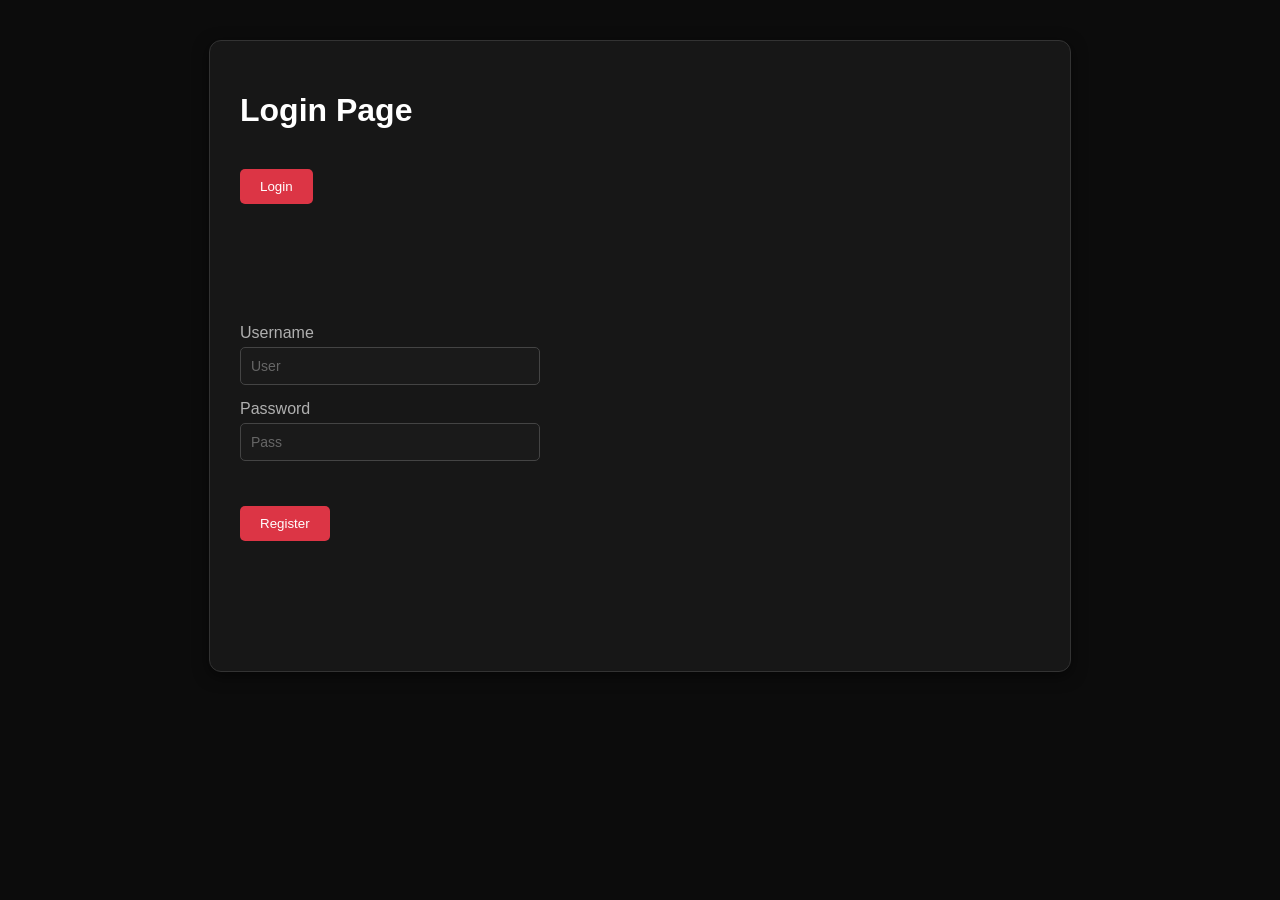
<file: src/main/webapp/index.html>
<head>
    <title>Login Page</title>
    <meta charset="UTF-8">
    <style>
        body {
            font-family: Arial, sans-serif;
            margin: 40px;
            background: #0c0c0c;
            color: #e0e0e0;
        }
        .container {
            max-width: 800px;
            margin: 0 auto;
            background: rgba(25, 25, 25, 0.95);
            backdrop-filter: blur(10px);
            padding: 30px;
            border-radius: 12px;
            box-shadow: 0 4px 15px rgba(0,0,0,0.5);
            border: 1px solid #333;
        }
        .btn {
            background: #dc3545;
            color: white;
            padding: 10px 20px;
            text-decoration: none;
            border-radius: 5px;
            display: inline-block;
            margin: 10px 0;
            margin-bottom: 100px;
            border: none;
            cursor: pointer;
            transition: background-color 0.2s;
        }
        .btn:hover {
            background: #c82332;
        }
        .register-input {
            margin: 20px 0;
        }
        .register-input label {
            display: block;
            margin-bottom: 5px;
            color: #b0b0b0;
            font-weight: 500;
        }
        .register-input input {
            width: 100%;
            max-width: 300px;
            padding: 10px;
            margin-bottom: 15px;
            background: #1a1a1a;
            border: 1px solid #444;
            border-radius: 5px;
            color: #e0e0e0;
            font-size: 14px;
        }
        .register-input input:focus {
            outline: none;
            border-color: #dc3545;
            box-shadow: 0 0 0 2px rgba(220, 53, 69, 0.2);
        }
        .register-input input::placeholder {
            color: #666;
        }
        .session-info {
            background: #1a2a3a;
            padding: 15px;
            border-radius: 5px;
            margin: 20px 0;
            color: #a0c8e0;
        }
        .status {
            padding: 8px 16px;
            border-radius: 6px;
            font-weight: 600;
            margin-bottom: 15px;
            display: inline-block;
        }
        .status.success {
            background: #1e3a28;
            color: #4ade80;
            border: 1px solid #2d4a38;
        }
        .status.error {
            background: #3a1e1e;
            color: #f87171;
            border: 1px solid #4a2d2d;
        }
        h1 {
            color: #ffffff;
            margin-bottom: 30px;
        }
    </style>
    <script src="api.js"></script>
    <script>
        let api = new APIClient();
        // Предотвращаем кэширование страницы
        window.onpageshow = function(event) {
            if (event.persisted) {
                window.location.reload();
            }
        };

        function showStatus(message, type) {
            // Удаляем существующие статусы
            let existingStatus = document.querySelector('.status-notification');
            if (existingStatus) {
                existingStatus.remove();
            }

            let status = document.createElement('div');
            status.className = `status ${type} status-notification`;
            status.textContent = message;
            status.style.position = 'fixed';
            status.style.top = '20px';
            status.style.right = '20px';
            status.style.zIndex = '1001';
            status.style.padding = '15px 20px';
            status.style.borderRadius = '6px';
            status.style.boxShadow = '0 4px 12px rgba(0,0,0,0.3)';
            status.style.maxWidth = '400px';
            status.style.wordWrap = 'break-word';

            document.body.appendChild(status);

            setTimeout(() => {
                if (status.parentNode) {
                    status.remove();
                }
            }, 5000);
        }

        // Принудительный logout
        function forceLogout() {
            // Очищаем все хранилища
            localStorage.clear();
            sessionStorage.clear();

            // Делаем запрос для сброса аутентификации
            fetch('/force-new-auth', {
                method: 'GET',
                headers: {
                    'Authorization': 'Basic ' + btoa('logout:logout')
                },
                credentials: 'include'
            }).then(() => {
                // Перезагружаем с принудительной аутентификацией
                window.location.href = '/login?date=' + Date.now();
            });
        }

        async function tryRegister() {
            try {
                await api.register(document.getElementById('NameInput').value, document.getElementById('PassInput').value);
                showStatus('Регистрация успешна!', 'success');
            } catch (error) {
                showStatus('Ошибка регистрации: ' + error.message, 'error');
            }
        }
    </script>
</head>
<body>
<div class="container">
    <h1>Login Page</h1>

    <button onclick="forceLogout()" class="btn">Login</button>

    <div class="register-input">
        <label for="NameInput">Username</label>
        <input type="text" id="NameInput" placeholder="User">
        <label for="PassInput">Password</label>
        <input type="text" id="PassInput" placeholder="Pass">
    </div>
    <button onclick="tryRegister()" class="btn">Register</button>
</div>
</body>
</file>
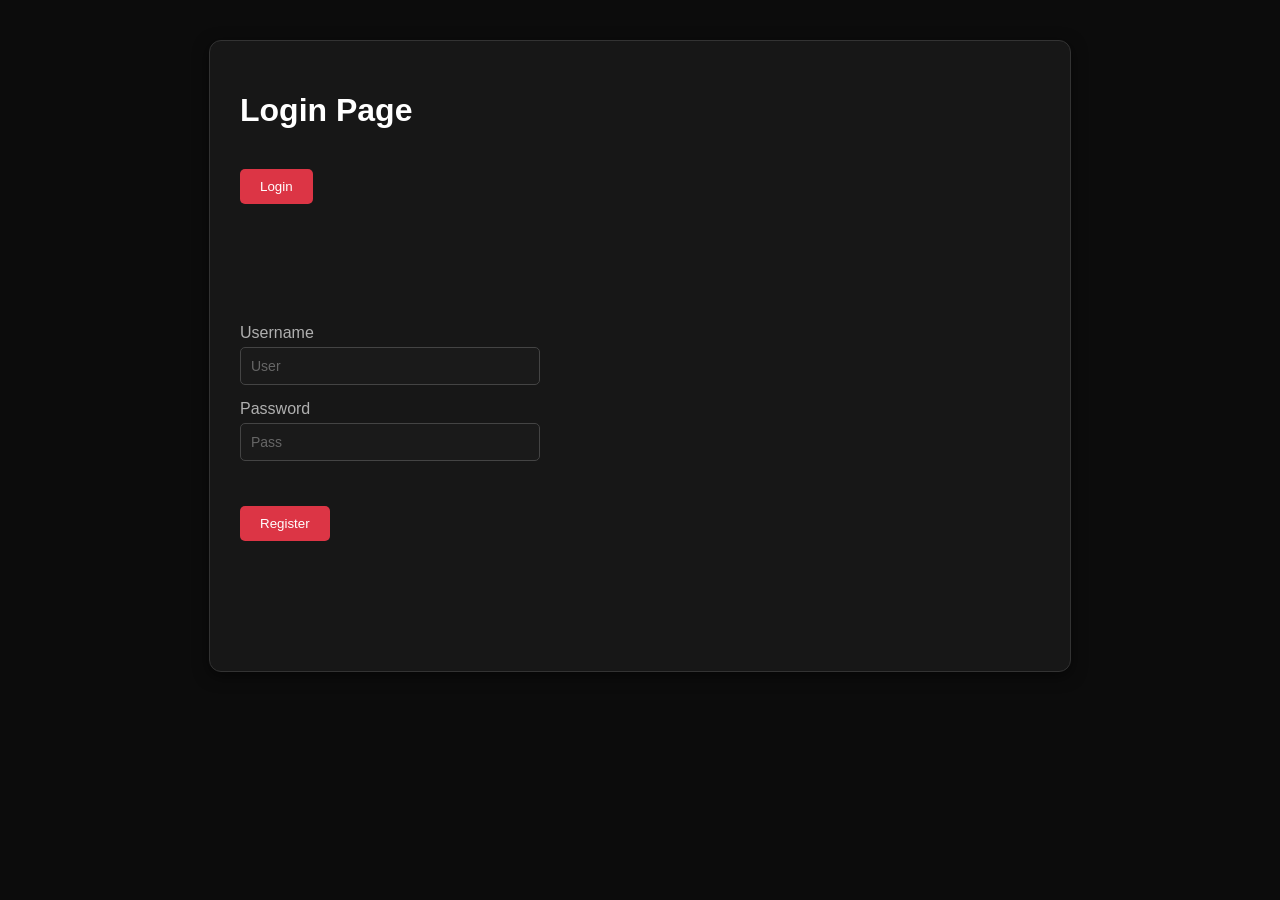
<file: src/main/resources/static/index.html>
<head>
    <title>Login Page</title>
    <meta charset="UTF-8">
    <style>
        body {
            font-family: Arial, sans-serif;
            margin: 40px;
            background: #0c0c0c;
            color: #e0e0e0;
        }
        .container {
            max-width: 800px;
            margin: 0 auto;
            background: rgba(25, 25, 25, 0.95);
            backdrop-filter: blur(10px);
            padding: 30px;
            border-radius: 12px;
            box-shadow: 0 4px 15px rgba(0,0,0,0.5);
            border: 1px solid #333;
        }
        .btn {
            background: #dc3545;
            color: white;
            padding: 10px 20px;
            text-decoration: none;
            border-radius: 5px;
            display: inline-block;
            margin: 10px 0;
            margin-bottom: 100px;
            border: none;
            cursor: pointer;
            transition: background-color 0.2s;
        }
        .btn:hover {
            background: #c82332;
        }
        .register-input {
            margin: 20px 0;
        }
        .register-input label {
            display: block;
            margin-bottom: 5px;
            color: #b0b0b0;
            font-weight: 500;
        }
        .register-input input {
            width: 100%;
            max-width: 300px;
            padding: 10px;
            margin-bottom: 15px;
            background: #1a1a1a;
            border: 1px solid #444;
            border-radius: 5px;
            color: #e0e0e0;
            font-size: 14px;
        }
        .register-input input:focus {
            outline: none;
            border-color: #dc3545;
            box-shadow: 0 0 0 2px rgba(220, 53, 69, 0.2);
        }
        .register-input input::placeholder {
            color: #666;
        }
        .session-info {
            background: #1a2a3a;
            padding: 15px;
            border-radius: 5px;
            margin: 20px 0;
            color: #a0c8e0;
        }
        .status {
            padding: 8px 16px;
            border-radius: 6px;
            font-weight: 600;
            margin-bottom: 15px;
            display: inline-block;
        }
        .status.success {
            background: #1e3a28;
            color: #4ade80;
            border: 1px solid #2d4a38;
        }
        .status.error {
            background: #3a1e1e;
            color: #f87171;
            border: 1px solid #4a2d2d;
        }
        h1 {
            color: #ffffff;
            margin-bottom: 30px;
        }
    </style>
    <script src="api.js"></script>
    <script>
        let api = new APIClient();
        // Предотвращаем кэширование страницы
        window.onpageshow = function(event) {
            if (event.persisted) {
                window.location.reload();
            }
        };

        function showStatus(message, type) {
            // Удаляем существующие статусы
            let existingStatus = document.querySelector('.status-notification');
            if (existingStatus) {
                existingStatus.remove();
            }

            let status = document.createElement('div');
            status.className = `status ${type} status-notification`;
            status.textContent = message;
            status.style.position = 'fixed';
            status.style.top = '20px';
            status.style.right = '20px';
            status.style.zIndex = '1001';
            status.style.padding = '15px 20px';
            status.style.borderRadius = '6px';
            status.style.boxShadow = '0 4px 12px rgba(0,0,0,0.3)';
            status.style.maxWidth = '400px';
            status.style.wordWrap = 'break-word';

            document.body.appendChild(status);

            setTimeout(() => {
                if (status.parentNode) {
                    status.remove();
                }
            }, 5000);
        }

        // Принудительный logout
        function forceLogout() {
            // Очищаем все хранилища
            localStorage.clear();
            sessionStorage.clear();

            // Делаем запрос для сброса аутентификации
            fetch('/force-new-auth', {
                method: 'GET',
                headers: {
                    'Authorization': 'Basic ' + btoa('logout:logout')
                },
                credentials: 'include'
            }).then(() => {
                // Перезагружаем с принудительной аутентификацией
                window.location.href = '/login?date=' + Date.now();
            });
        }

        async function tryRegister() {
            try {
                await api.register(document.getElementById('NameInput').value, document.getElementById('PassInput').value);
                showStatus('Регистрация успешна!', 'success');
            } catch (error) {
                showStatus('Ошибка регистрации: ' + error.message, 'error');
            }
        }
    </script>
</head>
<body>
<div class="container">
    <h1>Login Page</h1>

    <button onclick="forceLogout()" class="btn">Login</button>

    <div class="register-input">
        <label for="NameInput">Username</label>
        <input type="text" id="NameInput" placeholder="User">
        <label for="PassInput">Password</label>
        <input type="text" id="PassInput" placeholder="Pass">
    </div>
    <button onclick="tryRegister()" class="btn">Register</button>
</div>
</body>
</file>
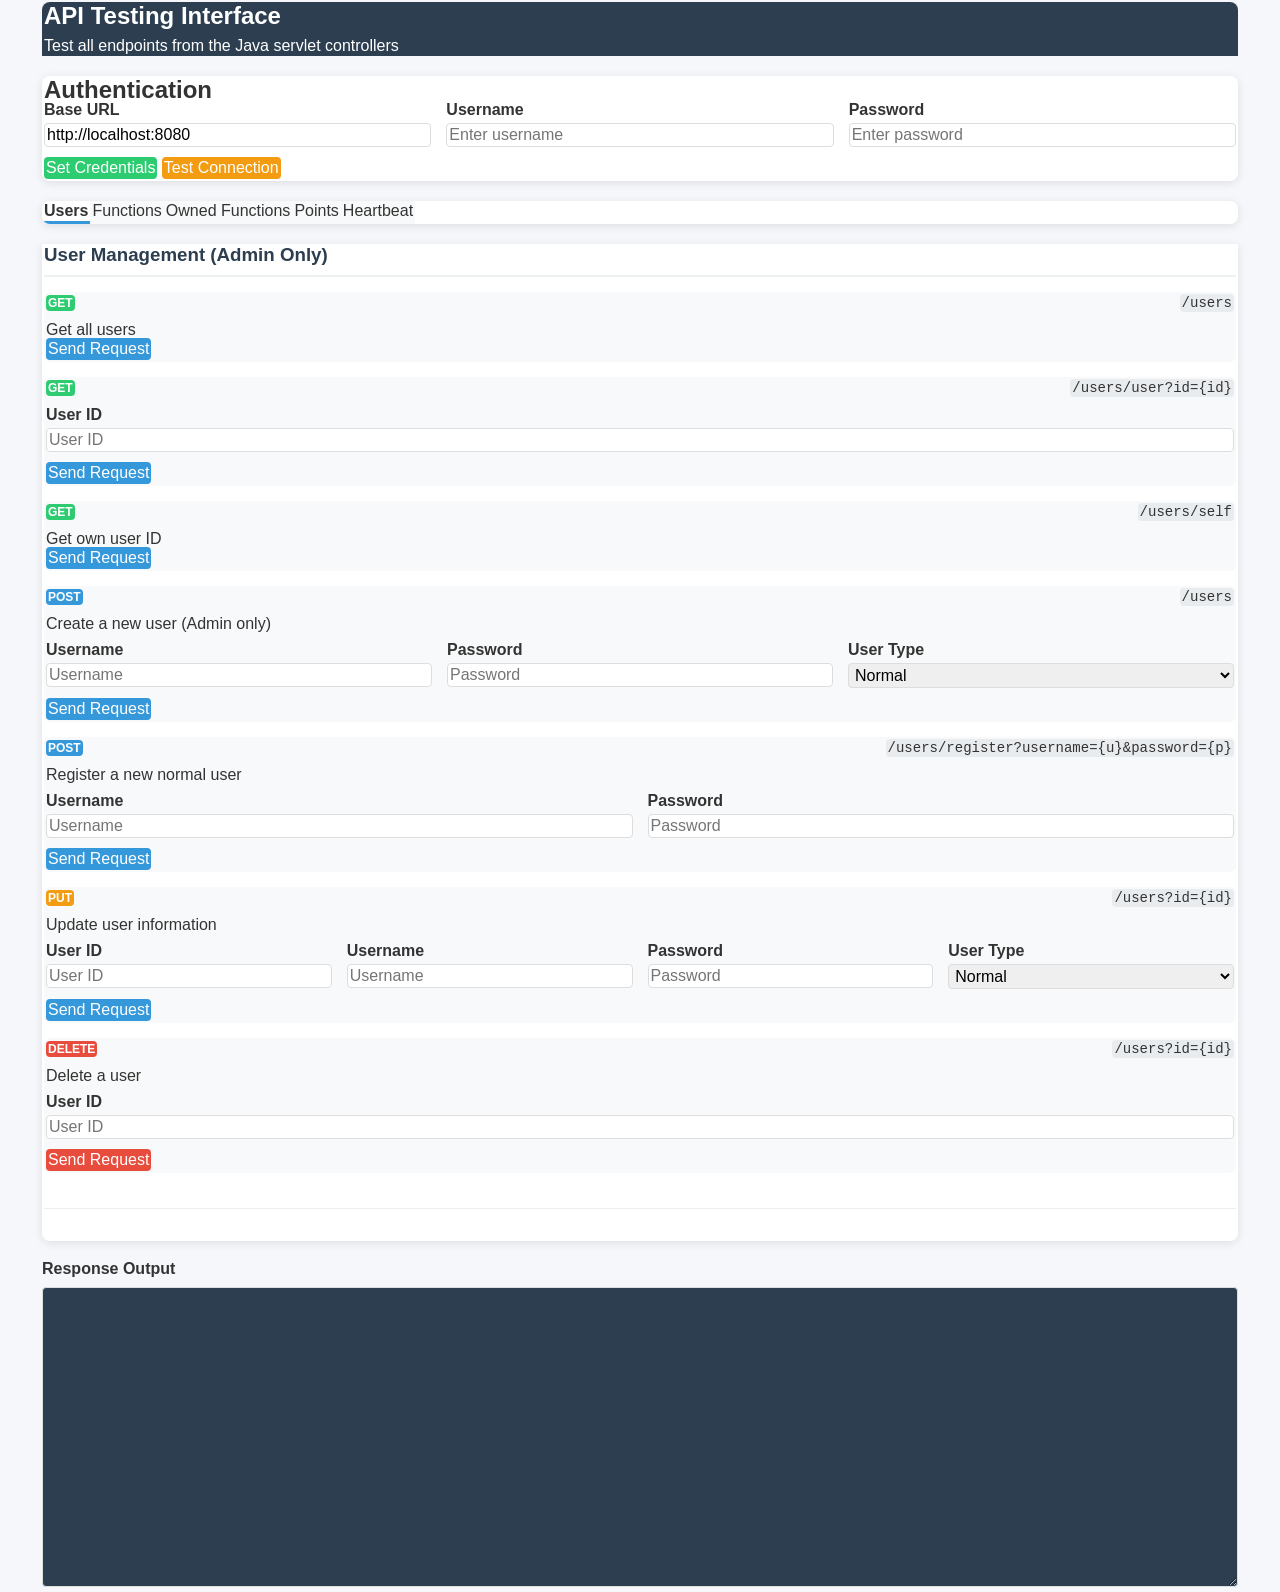
<file: src/main/webapp/api.html>
<!DOCTYPE html>
<html lang="en">
<head>
    <meta charset="UTF-8">
    <meta name="viewport" content="width=device-width, initial-scale=1.0">
    <title>API Testing Interface</title>
    <style>
        :root {
            --primary: #3498db;
            --success: #2ecc71;
            --warning: #f39c12;
            --danger: #e74c3c;
            --dark: #2c3e50;
            --light: #ecf0f1;
        }

        * {
            box-sizing: border-box;
            margin: 0;
            padding: 0;
            font-family: 'Segoe UI', Tahoma, Geneva, Verdana, sans-serif;
        }

        body {
            background-color: #f5f7fa;
            color: #333;
            line-height: 1;
        }

        .container {
            max-width: 1200px;
            margin: 0 auto;
            padding: 2px;
        }

        header {
            background: var(--dark);
            color: white;
            padding: 2px;
            border-radius: 8px 8px 0 0;
            margin-bottom: 20px;
        }

        h1 {
            font-size: 24px;
            margin-bottom: 10px;
        }

        .auth-section {
            background: white;
            padding: 2px;
            border-radius: 8px;
            box-shadow: 0 2px 10px rgba(0,0,0,0.1);
            margin-bottom: 20px;
        }

        .input-group {
            margin-bottom: 15px;
        }

        label {
            display: block;
            margin-bottom: 5px;
            font-weight: 600;
        }

        input, select, textarea {
            width: 100%;
            padding: 2px;
            border: 1px solid #ddd;
            border-radius: 4px;
            font-size: 16px;
        }

        button {
            background: var(--primary);
            color: white;
            border: none;
            padding: 2px 2px;
            border-radius: 4px;
            cursor: pointer;
            font-size: 16px;
            transition: background 0.3s;
        }

        button:hover {
            background: #2980b9;
        }

        button.success {
            background: var(--success);
        }

        button.success:hover {
            background: #27ae60;
        }

        button.warning {
            background: var(--warning);
        }

        button.warning:hover {
            background: #d35400;
        }

        button.danger {
            background: var(--danger);
        }

        button.danger:hover {
            background: #c0392b;
        }

        .tabs {
            display: flex;
            flex-wrap: wrap;
            margin-bottom: 20px;
            background: white;
            border-radius: 8px;
            box-shadow: 0 2px 10px rgba(0,0,0,0.1);
            overflow: hidden;
        }

        .tab {
            padding: 2px 2px;
            cursor: pointer;
            background: #f8f9fa;
            border-bottom: 3px solid transparent;
            transition: all 0.3s;
        }

        .tab.active {
            background: white;
            border-bottom: 3px solid var(--primary);
            font-weight: 600;
        }

        .tab-content {
            display: none;
            background: white;
            padding: 2px;
            border-radius: 0 0 8px 8px;
            box-shadow: 0 2px 10px rgba(0,0,0,0.1);
        }

        .tab-content.active {
            display: block;
        }

        .endpoint-group {
            margin-bottom: 30px;
            padding-bottom: 20px;
            border-bottom: 1px solid #eee;
        }

        .endpoint-group h3 {
            margin-bottom: 15px;
            color: var(--dark);
            padding-bottom: 10px;
            border-bottom: 2px solid var(--light);
        }

        .endpoint {
            background: #f8f9fa;
            padding: 2px;
            border-radius: 6px;
            margin-bottom: 15px;
        }

        .endpoint-header {
            display: flex;
            justify-content: space-between;
            align-items: center;
            margin-bottom: 10px;
        }

        .method {
            display: inline-block;
            padding: 2px 2px;
            border-radius: 4px;
            color: white;
            font-weight: 600;
            font-size: 12px;
        }

        .method.get { background: var(--success); }
        .method.post { background: var(--primary); }
        .method.put { background: var(--warning); }
        .method.delete { background: var(--danger); }

        .endpoint-url {
            font-family: monospace;
            background: #e9ecef;
            padding: 2px 2px;
            border-radius: 4px;
            font-size: 14px;
        }

        .endpoint-body {
            margin-top: 10px;
        }

        .form-row {
            display: flex;
            gap: 15px;
            margin-bottom: 10px;
        }

        .form-row .input-group {
            flex: 1;
            margin-bottom: 0;
        }

        .output {
            margin-top: 20px;
        }

        .output h4 {
            margin-bottom: 10px;
        }

        #responseOutput {
            width: 100%;
            height: 300px;
            background: #2c3e50;
            color: #ecf0f1;
            padding: 2px;
            border-radius: 4px;
            font-family: monospace;
            font-size: 14px;
            white-space: pre-wrap;
            overflow-y: auto;
        }

        .status {
            padding: 2px 2px;
            border-radius: 4px;
            font-weight: 600;
            margin-bottom: 10px;
            display: inline-block;
        }

        .status.success {
            background: #d4edda;
            color: #155724;
        }

        .status.error {
            background: #f8d7da;
            color: #721c24;
        }

        .hidden {
            display: none;
        }

        @media (max-width: 768px) {
            .form-row {
                flex-direction: column;
                gap: 10px;
            }
        }
    </style>
</head>
<body>
<div class="container">
    <header>
        <h1>API Testing Interface</h1>
        <p>Test all endpoints from the Java servlet controllers</p>
    </header>

    <section class="auth-section">
        <h2>Authentication</h2>
        <div class="form-row">
            <div class="input-group">
                <label for="baseUrl">Base URL</label>
                <input type="text" id="baseUrl" value="http://localhost:8080">
            </div>
            <div class="input-group">
                <label for="username">Username</label>
                <input type="text" id="username" placeholder="Enter username">
            </div>
            <div class="input-group">
                <label for="password">Password</label>
                <input type="password" id="password" placeholder="Enter password">
            </div>
        </div>
        <button id="setAuth" class="success">Set Credentials</button>
        <button id="testAuth" class="warning">Test Connection</button>
    </section>

    <div class="tabs">
        <div class="tab active" data-tab="users">Users</div>
        <div class="tab" data-tab="functions">Functions</div>
        <div class="tab" data-tab="owned-functions">Owned Functions</div>
        <div class="tab" data-tab="points">Points</div>
        <div class="tab" data-tab="heartbeat">Heartbeat</div>
    </div>

    <div class="tab-content active" id="users-tab">
        <div class="endpoint-group">
            <h3>User Management (Admin Only)</h3>

            <div class="endpoint">
                <div class="endpoint-header">
                    <span class="method get">GET</span>
                    <span class="endpoint-url">/users</span>
                </div>
                <p>Get all users</p>
                <button class="send-request" data-endpoint="getUsers">Send Request</button>
            </div>

            <div class="endpoint">
                <div class="endpoint-header">
                    <span class="method get">GET</span>
                    <span class="endpoint-url">/users/user?id={id}</span>
                </div>
                <div class="endpoint-body">
                    <div class="form-row">
                        <div class="input-group">
                            <label for="getUserById">User ID</label>
                            <input type="number" id="getUserById" placeholder="User ID">
                        </div>
                    </div>
                    <button class="send-request" data-endpoint="getUser">Send Request</button>
                </div>
            </div>

            <div class="endpoint">
                <div class="endpoint-header">
                    <span class="method get">GET</span>
                    <span class="endpoint-url">/users/self</span>
                </div>
                <p>Get own user ID</p>
                <button class="send-request" data-endpoint="getSelf">Send Request</button>
            </div>

            <div class="endpoint">
                <div class="endpoint-header">
                    <span class="method post">POST</span>
                    <span class="endpoint-url">/users</span>
                </div>
                <p>Create a new user (Admin only)</p>
                <div class="endpoint-body">
                    <div class="form-row">
                        <div class="input-group">
                            <label for="createUserUsername">Username</label>
                            <input type="text" id="createUserUsername" placeholder="Username">
                        </div>
                        <div class="input-group">
                            <label for="createUserPassword">Password</label>
                            <input type="password" id="createUserPassword" placeholder="Password">
                        </div>
                        <div class="input-group">
                            <label for="createUserType">User Type</label>
                            <select id="createUserType">
                                <option value="Normal">Normal</option>
                                <option value="Admin">Admin</option>
                            </select>
                        </div>
                    </div>
                    <button class="send-request" data-endpoint="createUser">Send Request</button>
                </div>
            </div>

            <div class="endpoint">
                <div class="endpoint-header">
                    <span class="method post">POST</span>
                    <span class="endpoint-url">/users/register?username={u}&password={p}</span>
                </div>
                <p>Register a new normal user</p>
                <div class="endpoint-body">
                    <div class="form-row">
                        <div class="input-group">
                            <label for="registerUsername">Username</label>
                            <input type="text" id="registerUsername" placeholder="Username">
                        </div>
                        <div class="input-group">
                            <label for="registerPassword">Password</label>
                            <input type="password" id="registerPassword" placeholder="Password">
                        </div>
                    </div>
                    <button class="send-request" data-endpoint="register">Send Request</button>
                </div>
            </div>

            <div class="endpoint">
                <div class="endpoint-header">
                    <span class="method put">PUT</span>
                    <span class="endpoint-url">/users?id={id}</span>
                </div>
                <p>Update user information</p>
                <div class="endpoint-body">
                    <div class="form-row">
                        <div class="input-group">
                            <label for="updateUserId">User ID</label>
                            <input type="number" id="updateUserId" placeholder="User ID">
                        </div>
                        <div class="input-group">
                            <label for="updateUserUsername">Username</label>
                            <input type="text" id="updateUserUsername" placeholder="Username">
                        </div>
                        <div class="input-group">
                            <label for="updateUserPassword">Password</label>
                            <input type="password" id="updateUserPassword" placeholder="Password">
                        </div>
                        <div class="input-group">
                            <label for="updateUserType">User Type</label>
                            <select id="updateUserType">
                                <option value="Normal">Normal</option>
                                <option value="Admin">Admin</option>
                            </select>
                        </div>
                    </div>
                    <button class="send-request" data-endpoint="updateUser">Send Request</button>
                </div>
            </div>

            <div class="endpoint">
                <div class="endpoint-header">
                    <span class="method delete">DELETE</span>
                    <span class="endpoint-url">/users?id={id}</span>
                </div>
                <p>Delete a user</p>
                <div class="endpoint-body">
                    <div class="form-row">
                        <div class="input-group">
                            <label for="deleteUserId">User ID</label>
                            <input type="number" id="deleteUserId" placeholder="User ID">
                        </div>
                    </div>
                    <button class="send-request danger" data-endpoint="deleteUser">Send Request</button>
                </div>
            </div>
        </div>
    </div>

    <div class="tab-content" id="functions-tab">
        <div class="endpoint-group">
            <h3>Function Management (Admin Only)</h3>

            <div class="endpoint">
                <div class="endpoint-header">
                    <span class="method get">GET</span>
                    <span class="endpoint-url">/functions</span>
                </div>
                <p>Get all functions or specific function by ID</p>
                <div class="endpoint-body">
                    <div class="form-row">
                        <div class="input-group">
                            <label for="getFunctionId">Function ID (leave empty for all)</label>
                            <input type="number" id="getFunctionId" placeholder="Function ID">
                        </div>
                    </div>
                    <button class="send-request" data-endpoint="getFunction">Send Request</button>
                </div>
            </div>

            <div class="endpoint">
                <div class="endpoint-header">
                    <span class="method get">GET</span>
                    <span class="endpoint-url">/functions/composite</span>
                </div>
                <p>Get composite data by ID</p>
                <div class="endpoint-body">
                    <div class="form-row">
                        <div class="input-group">
                            <label for="getCompositeId">Function ID</label>
                            <input type="number" id="getCompositeId" placeholder="Composite ID">
                        </div>
                    </div>
                    <button class="send-request" data-endpoint="getComposite">Send Request</button>
                </div>
            </div>

            <div class="endpoint">
                <div class="endpoint-header">
                    <span class="method get">GET</span>
                    <span class="endpoint-url">/functions/calculate?id={id}&x={x}</span>
                </div>
                <p>Calculate function value at point x</p>
                <div class="endpoint-body">
                    <div class="form-row">
                        <div class="input-group">
                            <label for="calculateFunctionId">Function ID</label>
                            <input type="number" id="calculateFunctionId" placeholder="Function ID">
                        </div>
                        <div class="input-group">
                            <label for="calculateX">X value</label>
                            <input type="number" id="calculateX" placeholder="X value" step="any">
                        </div>
                    </div>
                    <button class="send-request" data-endpoint="calculateFunction">Send Request</button>
                </div>
            </div>

            <div class="endpoint">
                <div class="endpoint-header">
                    <span class="method post">POST</span>
                    <span class="endpoint-url">/functions/math</span>
                </div>
                <p>Create a math function</p>
                <div class="endpoint-body">
                    <div class="form-row">
                        <div class="input-group">
                            <label for="createMathExpression">Expression</label>
                            <input type="text" id="createMathExpression" placeholder="e.g., x^2 + 2*x + 1">
                        </div>
                    </div>
                    <button class="send-request" data-endpoint="createMathFunction">Send Request</button>
                </div>
            </div>

            <div class="endpoint">
                <div class="endpoint-header">
                    <span class="method post">POST</span>
                    <span class="endpoint-url">/functions/tabulated</span>
                </div>
                <p>Create a tabulated function</p>
                <div class="endpoint-body">
                    <div class="form-row">
                        <div class="input-group">
                            <label for="createTabulatedExpression">Expression</label>
                            <input type="text" id="createTabulatedExpression" placeholder="e.g., sin(x)">
                        </div>
                        <div class="input-group">
                            <label for="createTabulatedXFrom">X From</label>
                            <input type="number" id="createTabulatedXFrom" placeholder="0" step="any">
                        </div>
                        <div class="input-group">
                            <label for="createTabulatedXTo">X To</label>
                            <input type="number" id="createTabulatedXTo" placeholder="6.28" step="any">
                        </div>
                        <div class="input-group">
                            <label for="createTabulatedPointCount">Point Count</label>
                            <input type="number" id="createTabulatedPointCount" placeholder="100">
                        </div>
                    </div>
                    <button class="send-request" data-endpoint="createTabulatedFunction">Send Request</button>
                </div>
            </div>

            <div class="endpoint">
                <div class="endpoint-header">
                    <span class="method post">POST</span>
                    <span class="endpoint-url">/functions/pure-tabulated</span>
                </div>
                <p>Create a pure tabulated function</p>
                <div class="endpoint-body">
                    <div class="form-row">
                        <div class="input-group">
                            <label for="createPureTabulatedXValues">X Values (comma separated)</label>
                            <input type="text" id="createPureTabulatedXValues" placeholder="0, 1, 2, 3">
                        </div>
                        <div class="input-group">
                            <label for="createPureTabulatedYValues">Y Values (comma separated)</label>
                            <input type="text" id="createPureTabulatedYValues" placeholder="1, 2, 4, 8">
                        </div>
                    </div>
                    <button class="send-request" data-endpoint="createPureTabulatedFunction">Send Request</button>
                </div>
            </div>

            <div class="endpoint">
                <div class="endpoint-header">
                    <span class="method post">POST</span>
                    <span class="endpoint-url">/functions/composite</span>
                </div>
                <p>Create a composite function</p>
                <div class="endpoint-body">
                    <div class="form-row">
                        <div class="input-group">
                            <label for="createCompositeInnerId">Inner Function ID</label>
                            <input type="number" id="createCompositeInnerId" placeholder="Inner Function ID">
                        </div>
                        <div class="input-group">
                            <label for="createCompositeOuterId">Outer Function ID</label>
                            <input type="number" id="createCompositeOuterId" placeholder="Outer Function ID">
                        </div>
                    </div>
                    <button class="send-request" data-endpoint="createCompositeFunction">Send Request</button>
                </div>
            </div>
        </div>
    </div>

    <div class="tab-content" id="owned-functions-tab">
        <div class="endpoint-group">
            <h3>Owned Functions (User-specific)</h3>

            <div class="endpoint">
                <div class="endpoint-header">
                    <span class="method get">GET</span>
                    <span class="endpoint-url">/owned-functions?id={id}</span>
                </div>
                <p>Get a specific owned function</p>
                <div class="endpoint-body">
                    <div class="form-row">
                        <div class="input-group">
                            <label for="getOwnedFunctionId">Function ID</label>
                            <input type="number" id="getOwnedFunctionId" placeholder="Function ID">
                        </div>
                        <div class="input-group">
                            <label for="getOwnedFunctionUserId">Target User ID (Admin only)</label>
                            <input type="number" id="getOwnedFunctionUserId" placeholder="Leave empty for current user">
                        </div>
                    </div>
                    <button class="send-request" data-endpoint="getOwnedFunction">Send Request</button>
                </div>
            </div>

            <div class="endpoint">
                <div class="endpoint-header">
                    <span class="method get">GET</span>
                    <span class="endpoint-url">/owned-functions/user</span>
                </div>
                <p>Get all functions owned by user</p>
                <div class="endpoint-body">
                    <div class="form-row">
                        <div class="input-group">
                            <label for="getUserFunctionsUserId">Target User ID (Admin only)</label>
                            <input type="number" id="getUserFunctionsUserId" placeholder="Leave empty for current user">
                        </div>
                    </div>
                    <button class="send-request" data-endpoint="getUserFunctions">Send Request</button>
                </div>
            </div>

            <div class="endpoint">
                <div class="endpoint-header">
                    <span class="method get">GET</span>
                    <span class="endpoint-url">/owned-functions/composite?id={id}</span>
                </div>
                <p>Get the composite function data of an owned function</p>
                <div class="endpoint-body">
                    <div class="form-row">
                        <div class="input-group">
                            <label for="getOwnedCompositeId">Function ID</label>
                            <input type="number" id="getOwnedCompositeId" placeholder="Function ID">
                        </div>
                        <div class="input-group">
                            <label for="getOwnedCompositeUserId">Target User ID (Admin only)</label>
                            <input type="number" id="getOwnedCompositeUserId" placeholder="Leave empty for current user">
                        </div>
                    </div>
                    <button class="send-request" data-endpoint="getOwnedComposite">Send Request</button>
                </div>
            </div>

            <div class="endpoint">
                <div class="endpoint-header">
                    <span class="method post">POST</span>
                    <span class="endpoint-url">/owned-functions/math</span>
                </div>
                <p>Create a user-owned math function</p>
                <div class="endpoint-body">
                    <div class="form-row">
                        <div class="input-group">
                            <label for="createUserMathName">Function Name</label>
                            <input type="text" id="createUserMathName" placeholder="Function name">
                        </div>
                        <div class="input-group">
                            <label for="createUserMathExpression">Expression</label>
                            <input type="text" id="createUserMathExpression" placeholder="e.g., x^2 + 2*x + 1">
                        </div>
                        <div class="input-group">
                            <label for="createUserMathUserId">Target User ID (Admin only)</label>
                            <input type="number" id="createUserMathUserId" placeholder="Leave empty for current user">
                        </div>
                    </div>
                    <button class="send-request" data-endpoint="createUserMathFunction">Send Request</button>
                </div>
            </div>

            <div class="endpoint">
                <div class="endpoint-header">
                    <span class="method post">POST</span>
                    <span class="endpoint-url">/owned-functions/tabulated</span>
                </div>
                <p>Create a user-owned tabulated function</p>
                <div class="endpoint-body">
                    <div class="form-row">
                        <div class="input-group">
                            <label for="createUserTabulatedName">Function Name</label>
                            <input type="text" id="createUserTabulatedName" placeholder="Function name">
                        </div>
                        <div class="input-group">
                            <label for="createUserTabulatedExpression">Expression</label>
                            <input type="text" id="createUserTabulatedExpression" placeholder="e.g., sin(x)">
                        </div>
                        <div class="input-group">
                            <label for="createUserTabulatedXFrom">X From</label>
                            <input type="number" id="createUserTabulatedXFrom" placeholder="0" step="any">
                        </div>
                        <div class="input-group">
                            <label for="createUserTabulatedXTo">X To</label>
                            <input type="number" id="createUserTabulatedXTo" placeholder="6.28" step="any">
                        </div>
                        <div class="input-group">
                            <label for="createUserTabulatedPointCount">Point Count</label>
                            <input type="number" id="createUserTabulatedPointCount" placeholder="100">
                        </div>
                        <div class="input-group">
                            <label for="createUserTabulatedUserId">Target User ID (Admin only)</label>
                            <input type="number" id="createUserTabulatedUserId" placeholder="Leave empty for current user">
                        </div>
                    </div>
                    <button class="send-request" data-endpoint="createUserTabulatedFunction">Send Request</button>
                </div>
            </div>

            <div class="endpoint">
                <div class="endpoint-header">
                    <span class="method post">POST</span>
                    <span class="endpoint-url">/owned-functions/pure-tabulated</span>
                </div>
                <p>Create a user-owned pure tabulated function</p>
                <div class="endpoint-body">
                    <div class="form-row">
                        <div class="input-group">
                            <label for="createUserPureTabulatedName">Function Name</label>
                            <input type="text" id="createUserPureTabulatedName" placeholder="Function name">
                        </div>
                        <div class="input-group">
                            <label for="createUserPureTabulatedXValues">X Values (comma separated)</label>
                            <input type="text" id="createUserPureTabulatedXValues" placeholder="0, 1, 2, 3">
                        </div>
                        <div class="input-group">
                            <label for="createUserPureTabulatedYValues">Y Values (comma separated)</label>
                            <input type="text" id="createUserPureTabulatedYValues" placeholder="1, 2, 4, 8">
                        </div>
                        <div class="input-group">
                            <label for="createUserPureTabulatedUserId">Target User ID (Admin only)</label>
                            <input type="number" id="createUserPureTabulatedUserId" placeholder="Leave empty for current user">
                        </div>
                    </div>
                    <button class="send-request" data-endpoint="createUserPureTabulatedFunction">Send Request</button>
                </div>
            </div>

            <div class="endpoint">
                <div class="endpoint-header">
                    <span class="method post">POST</span>
                    <span class="endpoint-url">/owned-functions/composite</span>
                </div>
                <p>Create a user-owned composite function</p>
                <div class="endpoint-body">
                    <div class="form-row">
                        <div class="input-group">
                            <label for="createUserCompositeName">Function Name</label>
                            <input type="text" id="createUserCompositeName" placeholder="Function name">
                        </div>
                        <div class="input-group">
                            <label for="createUserCompositeInnerId">Inner Function ID</label>
                            <input type="number" id="createUserCompositeInnerId" placeholder="Inner Function ID">
                        </div>
                        <div class="input-group">
                            <label for="createUserCompositeOuterId">Outer Function ID</label>
                            <input type="number" id="createUserCompositeOuterId" placeholder="Outer Function ID">
                        </div>
                        <div class="input-group">
                            <label for="createUserCompositeUserId">Target User ID (Admin only)</label>
                            <input type="number" id="createUserCompositeUserId" placeholder="Leave empty for current user">
                        </div>
                    </div>
                    <button class="send-request" data-endpoint="createUserCompositeFunction">Send Request</button>
                </div>
            </div>

            <div class="endpoint">
                <div class="endpoint-header">
                    <span class="method post">POST</span>
                    <span class="endpoint-url">/owned-functions/own?id={id}&name={name}</span>
                </div>
                <p>Assign ownership of a function to a user (Admin only)</p>
                <div class="endpoint-body">
                    <div class="form-row">
                        <div class="input-group">
                            <label for="assignOwnershipFunctionId">Function ID</label>
                            <input type="number" id="assignOwnershipFunctionId" placeholder="Function ID">
                        </div>
                        <div class="input-group">
                            <label for="assignOwnershipName">Function Name</label>
                            <input type="text" id="assignOwnershipName" placeholder="Function name">
                        </div>
                        <div class="input-group">
                            <label for="assignOwnershipUserId">Target User ID</label>
                            <input type="number" id="assignOwnershipUserId" placeholder="Target User ID">
                        </div>
                    </div>
                    <button class="send-request" data-endpoint="assignOwnership">Send Request</button>
                </div>
            </div>

            <div class="endpoint">
                <div class="endpoint-header">
                    <span class="method put">PUT</span>
                    <span class="endpoint-url">/owned-functions?id={id}&name={name}</span>
                </div>
                <p>Update owned function name</p>
                <div class="endpoint-body">
                    <div class="form-row">
                        <div class="input-group">
                            <label for="updateOwnedFunctionId">Function ID</label>
                            <input type="number" id="updateOwnedFunctionId" placeholder="Function ID">
                        </div>
                        <div class="input-group">
                            <label for="updateOwnedFunctionName">New Function Name</label>
                            <input type="text" id="updateOwnedFunctionName" placeholder="New function name">
                        </div>
                        <div class="input-group">
                            <label for="updateOwnedFunctionUserId">Target User ID (Admin only)</label>
                            <input type="number" id="updateOwnedFunctionUserId" placeholder="Leave empty for current user">
                        </div>
                    </div>
                    <button class="send-request" data-endpoint="updateOwnedFunction">Send Request</button>
                </div>
            </div>

            <div class="endpoint">
                <div class="endpoint-header">
                    <span class="method delete">DELETE</span>
                    <span class="endpoint-url">/owned-functions?id={id}</span>
                </div>
                <p>Delete owned function</p>
                <div class="endpoint-body">
                    <div class="form-row">
                        <div class="input-group">
                            <label for="deleteOwnedFunctionId">Function ID</label>
                            <input type="number" id="deleteOwnedFunctionId" placeholder="Function ID">
                        </div>
                        <div class="input-group">
                            <label for="deleteOwnedFunctionUserId">Target User ID (Admin only)</label>
                            <input type="number" id="deleteOwnedFunctionUserId" placeholder="Leave empty for current user">
                        </div>
                    </div>
                    <button class="send-request danger" data-endpoint="deleteOwnedFunction">Send Request</button>
                </div>
            </div>
        </div>
    </div>

    <div class="tab-content" id="points-tab">
        <div class="endpoint-group">
            <h3>Points Management (Admin Only)</h3>

            <div class="endpoint">
                <div class="endpoint-header">
                    <span class="method get">GET</span>
                    <span class="endpoint-url">/points?id={id}</span>
                </div>
                <p>Get all points for a function</p>
                <div class="endpoint-body">
                    <div class="form-row">
                        <div class="input-group">
                            <label for="getPointsFunctionId">Function ID</label>
                            <input type="number" id="getPointsFunctionId" placeholder="Function ID">
                        </div>
                    </div>
                    <button class="send-request" data-endpoint="getPoints">Send Request</button>
                </div>
            </div>

            <div class="endpoint">
                <div class="endpoint-header">
                    <span class="method post">POST</span>
                    <span class="endpoint-url">/points?id={id}&x={x}&y={y}</span>
                </div>
                <p>Add a point to a function</p>
                <div class="endpoint-body">
                    <div class="form-row">
                        <div class="input-group">
                            <label for="createPointFunctionId">Function ID</label>
                            <input type="number" id="createPointFunctionId" placeholder="Function ID">
                        </div>
                        <div class="input-group">
                            <label for="createPointX">X value</label>
                            <input type="number" id="createPointX" placeholder="X value" step="any">
                        </div>
                        <div class="input-group">
                            <label for="createPointY">Y value</label>
                            <input type="number" id="createPointY" placeholder="Y value" step="any">
                        </div>
                    </div>
                    <button class="send-request" data-endpoint="createPoint">Send Request</button>
                </div>
            </div>

            <div class="endpoint">
                <div class="endpoint-header">
                    <span class="method put">PUT</span>
                    <span class="endpoint-url">/points?id={id}&x={x}&y={y}</span>
                </div>
                <p>Update a point in a function</p>
                <div class="endpoint-body">
                    <div class="form-row">
                        <div class="input-group">
                            <label for="updatePointFunctionId">Function ID</label>
                            <input type="number" id="updatePointFunctionId" placeholder="Function ID">
                        </div>
                        <div class="input-group">
                            <label for="updatePointX">X value</label>
                            <input type="number" id="updatePointX" placeholder="X value" step="any">
                        </div>
                        <div class="input-group">
                            <label for="updatePointY">New Y value</label>
                            <input type="number" id="updatePointY" placeholder="New Y value" step="any">
                        </div>
                    </div>
                    <button class="send-request" data-endpoint="updatePoint">Send Request</button>
                </div>
            </div>

            <div class="endpoint">
                <div class="endpoint-header">
                    <span class="method delete">DELETE</span>
                    <span class="endpoint-url">/points?id={id}&x={x}</span>
                </div>
                <p>Delete a point from a function</p>
                <div class="endpoint-body">
                    <div class="form-row">
                        <div class="input-group">
                            <label for="deletePointFunctionId">Function ID</label>
                            <input type="number" id="deletePointFunctionId" placeholder="Function ID">
                        </div>
                        <div class="input-group">
                            <label for="deletePointX">X value</label>
                            <input type="number" id="deletePointX" placeholder="X value" step="any">
                        </div>
                    </div>
                    <button class="send-request danger" data-endpoint="deletePoint">Send Request</button>
                </div>
            </div>
        </div>
    </div>

    <div class="tab-content" id="heartbeat-tab">
        <div class="endpoint-group">
            <h3>Heartbeat</h3>

            <div class="endpoint">
                <div class="endpoint-header">
                    <span class="method get">GET</span>
                    <span class="endpoint-url">/heartbeat</span>
                </div>
                <p>Check if the server is responding</p>
                <button class="send-request" data-endpoint="checkHeartbeat">Send Request</button>
            </div>
        </div>
    </div>

    <section class="output">
        <h4>Response Output</h4>
        <div id="statusMessage" class="status hidden"></div>
        <textarea id="responseOutput" readonly></textarea>
    </section>
</div>

<script src="api.js"></script>
<script>
    // UI Logic
    const api = new APIClient();
    const responseOutput = document.getElementById('responseOutput');
    const statusMessage = document.getElementById('statusMessage');

    // Set up tabs
    document.querySelectorAll('.tab').forEach(tab => {
        tab.addEventListener('click', () => {
            // Remove active class from all tabs and content
            document.querySelectorAll('.tab').forEach(t => t.classList.remove('active'));
            document.querySelectorAll('.tab-content').forEach(c => c.classList.remove('active'));

            // Add active class to clicked tab and corresponding content
            tab.classList.add('active');
            document.getElementById(`${tab.dataset.tab}-tab`).classList.add('active');
        });
    });

    // Set credentials
    document.getElementById('setAuth').addEventListener('click', () => {
        const baseUrl = document.getElementById('baseUrl').value;
        const username = document.getElementById('username').value;
        const password = document.getElementById('password').value;

        api.baseURL = baseUrl;
        api.setCredentials(username, password);

        showStatus('Credentials set successfully!', 'success');
    });

    // Test connection
    document.getElementById('testAuth').addEventListener('click', async () => {
        try {
            await api.checkHeartbeat();
            showStatus('Connection successful!', 'success');
        } catch (error) {
            showStatus(`Connection failed: ${error.message}`, 'error');
        }
    });

    // Handle all send request buttons
    document.querySelectorAll('.send-request').forEach(button => {
        button.addEventListener('click', async () => {
            const endpoint = button.dataset.endpoint;

            try {
                let result;

                switch(endpoint) {
                    case 'getUsers':
                        result = await api.getUsers();
                        break;

                    case 'getUser':
                        const userId = document.getElementById('getUserById').value;
                        if (!userId) {
                            throw new Error('User ID is required');
                        }
                        result = await api.getUser(parseInt(userId));
                        break;

                    case 'getSelf':
                        result = await api.getSelf();
                        break;

                    case 'createUser':
                        const createUsername = document.getElementById('createUserUsername').value;
                        const createPassword = document.getElementById('createUserPassword').value;
                        const createUserType = document.getElementById('createUserType').value;

                        if (!createUsername || !createPassword) {
                            throw new Error('Username and password are required');
                        }

                        result = await api.createUser({
                            userType: createUserType,
                            username: createUsername,
                            password: createPassword
                        });
                        break;

                    case 'register':
                        const registerUsername = document.getElementById('registerUsername').value;
                        const registerPassword = document.getElementById('registerPassword').value;

                        if (!registerUsername || !registerPassword) {
                            throw new Error('Username and password are required');
                        }

                        result = await api.register(registerUsername, registerPassword);
                        break;

                    case 'updateUser':
                        const updateUserId = document.getElementById('updateUserId').value;
                        const updateUsername = document.getElementById('updateUserUsername').value;
                        const updatePassword = document.getElementById('updateUserPassword').value;
                        const updateUserType = document.getElementById('updateUserType').value;

                        if (!updateUserId) {
                            throw new Error('User ID is required');
                        }

                        result = await api.updateUser(parseInt(updateUserId), {
                            username: updateUsername,
                            password: updatePassword,
                            userType: updateUserType
                        });
                        break;

                    case 'deleteUser':
                        const deleteUserId = document.getElementById('deleteUserId').value;
                        if (!deleteUserId) {
                            throw new Error('User ID is required');
                        }
                        result = await api.deleteUser(parseInt(deleteUserId));
                        break;

                    case 'getFunction':
                        const functionId = document.getElementById('getFunctionId').value;
                        if (functionId) {
                            result = await api.getFunction(parseInt(functionId));
                        } else {
                            result = await api.getAllFunctions();
                        }
                        break;

                    case 'getComposite':
                        const compositeId = document.getElementById('getCompositeId').value;
                        result = await api.getComposite(parseInt(compositeId));
                        break;

                    case 'calculateFunction':
                        const calcFunctionId = document.getElementById('calculateFunctionId').value;
                        const calcX = document.getElementById('calculateX').value;

                        if (!calcFunctionId || !calcX) {
                            throw new Error('Function ID and X value are required');
                        }

                        result = await api.calculateFunction(
                            parseInt(calcFunctionId),
                            parseFloat(calcX)
                        );
                        break;

                    case 'createMathFunction':
                        const mathExpression = document.getElementById('createMathExpression').value;
                        if (!mathExpression) {
                            throw new Error('Expression is required');
                        }
                        result = await api.createMathFunction(mathExpression);
                        break;

                    case 'createTabulatedFunction':
                        const tabExpression = document.getElementById('createTabulatedExpression').value;
                        const xFrom = document.getElementById('createTabulatedXFrom').value;
                        const xTo = document.getElementById('createTabulatedXTo').value;
                        const pointCount = document.getElementById('createTabulatedPointCount').value;

                        if (!tabExpression || !xFrom || !xTo || !pointCount) {
                            throw new Error('All fields are required');
                        }

                        result = await api.createTabulatedFunction(
                            tabExpression,
                            parseFloat(xFrom),
                            parseFloat(xTo),
                            parseInt(pointCount)
                        );
                        break;

                    case 'createPureTabulatedFunction':
                        const xValues = document.getElementById('createPureTabulatedXValues').value;
                        const yValues = document.getElementById('createPureTabulatedYValues').value;

                        if (!xValues || !yValues) {
                            throw new Error('X and Y values are required');
                        }

                        // Convert comma-separated strings to arrays of numbers
                        const xArray = xValues.split(',').map(val => parseFloat(val.trim()));
                        const yArray = yValues.split(',').map(val => parseFloat(val.trim()));

                        result = await api.createPureTabulatedFunction(xArray, yArray);
                        break;

                    case 'createCompositeFunction':
                        const innerId = document.getElementById('createCompositeInnerId').value;
                        const outerId = document.getElementById('createCompositeOuterId').value;

                        if (!innerId || !outerId) {
                            throw new Error('Both function IDs are required');
                        }

                        result = await api.createCompositeFunction(
                            parseInt(innerId),
                            parseInt(outerId)
                        );
                        break;

                    case 'getOwnedFunction':
                        const ownedFunctionId = document.getElementById('getOwnedFunctionId').value;
                        const ownedFunctionUserId = document.getElementById('getOwnedFunctionUserId').value;

                        if (!ownedFunctionId) {
                            throw new Error('Function ID is required');
                        }

                        result = await api.getOwnedFunction(
                            parseInt(ownedFunctionId),
                            ownedFunctionUserId ? parseInt(ownedFunctionUserId) : null
                        );
                        break;

                    case 'getOwnedComposite':
                        const ownedCompositeId = document.getElementById('getOwnedCompositeId').value;
                        const ownedCompositeUserId = document.getElementById('getOwnedCompositeUserId').value;
                        result = await api.getOwnedComposite(
                            parseInt(ownedCompositeId),
                            ownedCompositeUserId ? parseInt(ownedCompositeUserId) : null
                        );
                        break;

                    case 'getUserFunctions':
                        const userFunctionsUserId = document.getElementById('getUserFunctionsUserId').value;
                        result = await api.getUserFunctions(
                            userFunctionsUserId ? parseInt(userFunctionsUserId) : null
                        );
                        break;

                    case 'createUserMathFunction':
                        const userMathName = document.getElementById('createUserMathName').value;
                        const userMathExpression = document.getElementById('createUserMathExpression').value;
                        const userMathUserId = document.getElementById('createUserMathUserId').value;

                        if (!userMathName || !userMathExpression) {
                            throw new Error('Function name and expression are required');
                        }

                        result = await api.createUserMathFunction(
                            userMathName,
                            userMathExpression,
                            userMathUserId ? parseInt(userMathUserId) : null
                        );
                        break;

                    case 'createUserTabulatedFunction':
                        const userTabName = document.getElementById('createUserTabulatedName').value;
                        const userTabExpression = document.getElementById('createUserTabulatedExpression').value;
                        const userTabXFrom = document.getElementById('createUserTabulatedXFrom').value;
                        const userTabXTo = document.getElementById('createUserTabulatedXTo').value;
                        const userTabPointCount = document.getElementById('createUserTabulatedPointCount').value;
                        const userTabUserId = document.getElementById('createUserTabulatedUserId').value;

                        if (!userTabName || !userTabExpression || !userTabXFrom || !userTabXTo || !userTabPointCount) {
                            throw new Error('All fields are required');
                        }

                        result = await api.createUserTabulatedFunction(
                            userTabName,
                            userTabExpression,
                            parseFloat(userTabXFrom),
                            parseFloat(userTabXTo),
                            parseInt(userTabPointCount),
                            userTabUserId ? parseInt(userTabUserId) : null
                        );
                        break;

                    case 'createUserPureTabulatedFunction':
                        const userPureName = document.getElementById('createUserPureTabulatedName').value;
                        const userPureXValues = document.getElementById('createUserPureTabulatedXValues').value;
                        const userPureYValues = document.getElementById('createUserPureTabulatedYValues').value;
                        const userPureUserId = document.getElementById('createUserPureTabulatedUserId').value;

                        if (!userPureName || !userPureXValues || !userPureYValues) {
                            throw new Error('All fields are required');
                        }

                        // Convert comma-separated strings to arrays of numbers
                        const userPureXArray = userPureXValues.split(',').map(val => parseFloat(val.trim()));
                        const userPureYArray = userPureYValues.split(',').map(val => parseFloat(val.trim()));

                        result = await api.createUserPureTabulatedFunction(
                            userPureName,
                            userPureXArray,
                            userPureYArray,
                            userPureUserId ? parseInt(userPureUserId) : null
                        );
                        break;

                    case 'createUserCompositeFunction':
                        const userCompName = document.getElementById('createUserCompositeName').value;
                        const userCompInnerId = document.getElementById('createUserCompositeInnerId').value;
                        const userCompOuterId = document.getElementById('createUserCompositeOuterId').value;
                        const userCompUserId = document.getElementById('createUserCompositeUserId').value;

                        if (!userCompName || !userCompInnerId || !userCompOuterId) {
                            throw new Error('All fields are required');
                        }

                        result = await api.createUserCompositeFunction(
                            userCompName,
                            parseInt(userCompInnerId),
                            parseInt(userCompOuterId),
                            userCompUserId ? parseInt(userCompUserId) : null
                        );
                        break;

                    case 'assignOwnership':
                        const assignFuncId = document.getElementById('assignOwnershipFunctionId').value;
                        const assignName = document.getElementById('assignOwnershipName').value;
                        const assignUserId = document.getElementById('assignOwnershipUserId').value;

                        if (!assignFuncId || !assignName || !assignUserId) {
                            throw new Error('All fields are required');
                        }

                        result = await api.assignOwnership(
                            parseInt(assignFuncId),
                            assignName,
                            parseInt(assignUserId)
                        );
                        break;

                    case 'updateOwnedFunction':
                        const updateFuncId = document.getElementById('updateOwnedFunctionId').value;
                        const updateFuncName = document.getElementById('updateOwnedFunctionName').value;
                        const updateFuncUserId = document.getElementById('updateOwnedFunctionUserId').value;

                        if (!updateFuncId || !updateFuncName) {
                            throw new Error('Function ID and name are required');
                        }

                        result = await api.updateOwnedFunction(
                            parseInt(updateFuncId),
                            updateFuncName,
                            updateFuncUserId ? parseInt(updateFuncUserId) : null
                        );
                        break;

                    case 'deleteOwnedFunction':
                        const deleteFuncId = document.getElementById('deleteOwnedFunctionId').value;
                        const deleteFuncUserId = document.getElementById('deleteOwnedFunctionUserId').value;

                        if (!deleteFuncId) {
                            throw new Error('Function ID is required');
                        }

                        result = await api.deleteOwnedFunction(
                            parseInt(deleteFuncId),
                            deleteFuncUserId ? parseInt(deleteFuncUserId) : null
                        );
                        break;

                    case 'getPoints':
                        const pointsFuncId = document.getElementById('getPointsFunctionId').value;
                        if (!pointsFuncId) {
                            throw new Error('Function ID is required');
                        }
                        result = await api.getPoints(parseInt(pointsFuncId));
                        break;

                    case 'createPoint':
                        const createPointFuncId = document.getElementById('createPointFunctionId').value;
                        const createPointX = document.getElementById('createPointX').value;
                        const createPointY = document.getElementById('createPointY').value;

                        if (!createPointFuncId || !createPointX || !createPointY) {
                            throw new Error('All fields are required');
                        }

                        result = await api.createPoint(
                            parseInt(createPointFuncId),
                            parseFloat(createPointX),
                            parseFloat(createPointY)
                        );
                        break;

                    case 'updatePoint':
                        const updatePointFuncId = document.getElementById('updatePointFunctionId').value;
                        const updatePointX = document.getElementById('updatePointX').value;
                        const updatePointY = document.getElementById('updatePointY').value;

                        if (!updatePointFuncId || !updatePointX || !updatePointY) {
                            throw new Error('All fields are required');
                        }

                        result = await api.updatePoint(
                            parseInt(updatePointFuncId),
                            parseFloat(updatePointX),
                            parseFloat(updatePointY)
                        );
                        break;

                    case 'deletePoint':
                        const deletePointFuncId = document.getElementById('deletePointFunctionId').value;
                        const deletePointX = document.getElementById('deletePointX').value;

                        if (!deletePointFuncId || !deletePointX) {
                            throw new Error('Function ID and X value are required');
                        }

                        result = await api.deletePoint(
                            parseInt(deletePointFuncId),
                            parseFloat(deletePointX)
                        );
                        break;

                    case 'checkHeartbeat':
                        result = await api.checkHeartbeat();
                        break;

                    default:
                        throw new Error(`Unknown endpoint: ${endpoint}`);
                }

                showStatus('Request successful!', 'success');
                responseOutput.value = JSON.stringify(result, null, 2);
            } catch (error) {
                showStatus(`Request failed: ${error.message}`, 'error');
                responseOutput.value = error.message;
            }
        });
    });

    function showStatus(message, type) {
        statusMessage.textContent = message;
        statusMessage.className = `status ${type}`;
        statusMessage.classList.remove('hidden');

        // Auto-hide success messages after 3 seconds
        if (type === 'success') {
            setTimeout(() => {
                statusMessage.classList.add('hidden');
            }, 3000);
        }
    }
</script>
</body>
</html>
</file>
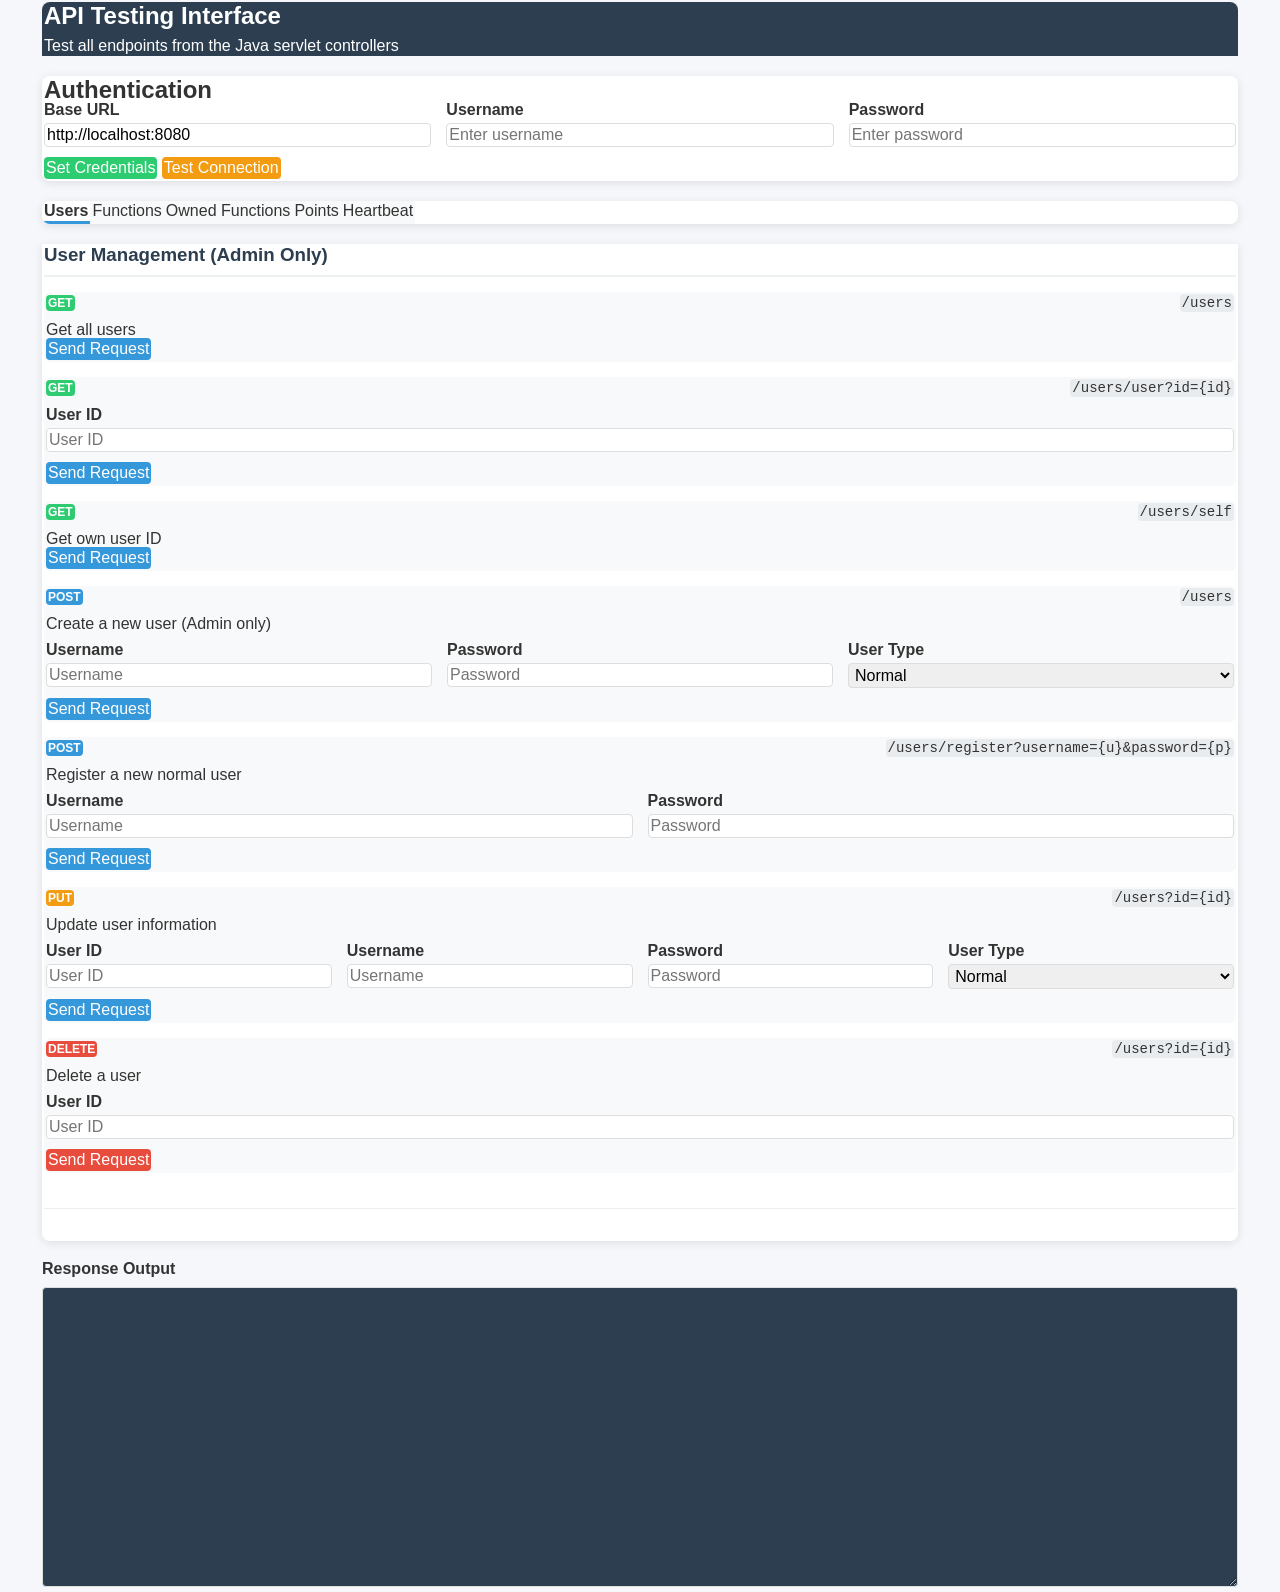
<file: src/main/resources/templates/api.html>
<!DOCTYPE html>
<html lang="en">
<head>
    <meta charset="UTF-8">
    <meta name="viewport" content="width=device-width, initial-scale=1.0">
    <title>API Testing Interface</title>
    <style>
        :root {
            --primary: #3498db;
            --success: #2ecc71;
            --warning: #f39c12;
            --danger: #e74c3c;
            --dark: #2c3e50;
            --light: #ecf0f1;
        }

        * {
            box-sizing: border-box;
            margin: 0;
            padding: 0;
            font-family: 'Segoe UI', Tahoma, Geneva, Verdana, sans-serif;
        }

        body {
            background-color: #f5f7fa;
            color: #333;
            line-height: 1;
        }

        .container {
            max-width: 1200px;
            margin: 0 auto;
            padding: 2px;
        }

        header {
            background: var(--dark);
            color: white;
            padding: 2px;
            border-radius: 8px 8px 0 0;
            margin-bottom: 20px;
        }

        h1 {
            font-size: 24px;
            margin-bottom: 10px;
        }

        .auth-section {
            background: white;
            padding: 2px;
            border-radius: 8px;
            box-shadow: 0 2px 10px rgba(0,0,0,0.1);
            margin-bottom: 20px;
        }

        .input-group {
            margin-bottom: 15px;
        }

        label {
            display: block;
            margin-bottom: 5px;
            font-weight: 600;
        }

        input, select, textarea {
            width: 100%;
            padding: 2px;
            border: 1px solid #ddd;
            border-radius: 4px;
            font-size: 16px;
        }

        button {
            background: var(--primary);
            color: white;
            border: none;
            padding: 2px 2px;
            border-radius: 4px;
            cursor: pointer;
            font-size: 16px;
            transition: background 0.3s;
        }

        button:hover {
            background: #2980b9;
        }

        button.success {
            background: var(--success);
        }

        button.success:hover {
            background: #27ae60;
        }

        button.warning {
            background: var(--warning);
        }

        button.warning:hover {
            background: #d35400;
        }

        button.danger {
            background: var(--danger);
        }

        button.danger:hover {
            background: #c0392b;
        }

        .tabs {
            display: flex;
            flex-wrap: wrap;
            margin-bottom: 20px;
            background: white;
            border-radius: 8px;
            box-shadow: 0 2px 10px rgba(0,0,0,0.1);
            overflow: hidden;
        }

        .tab {
            padding: 2px 2px;
            cursor: pointer;
            background: #f8f9fa;
            border-bottom: 3px solid transparent;
            transition: all 0.3s;
        }

        .tab.active {
            background: white;
            border-bottom: 3px solid var(--primary);
            font-weight: 600;
        }

        .tab-content {
            display: none;
            background: white;
            padding: 2px;
            border-radius: 0 0 8px 8px;
            box-shadow: 0 2px 10px rgba(0,0,0,0.1);
        }

        .tab-content.active {
            display: block;
        }

        .endpoint-group {
            margin-bottom: 30px;
            padding-bottom: 20px;
            border-bottom: 1px solid #eee;
        }

        .endpoint-group h3 {
            margin-bottom: 15px;
            color: var(--dark);
            padding-bottom: 10px;
            border-bottom: 2px solid var(--light);
        }

        .endpoint {
            background: #f8f9fa;
            padding: 2px;
            border-radius: 6px;
            margin-bottom: 15px;
        }

        .endpoint-header {
            display: flex;
            justify-content: space-between;
            align-items: center;
            margin-bottom: 10px;
        }

        .method {
            display: inline-block;
            padding: 2px 2px;
            border-radius: 4px;
            color: white;
            font-weight: 600;
            font-size: 12px;
        }

        .method.get { background: var(--success); }
        .method.post { background: var(--primary); }
        .method.put { background: var(--warning); }
        .method.delete { background: var(--danger); }

        .endpoint-url {
            font-family: monospace;
            background: #e9ecef;
            padding: 2px 2px;
            border-radius: 4px;
            font-size: 14px;
        }

        .endpoint-body {
            margin-top: 10px;
        }

        .form-row {
            display: flex;
            gap: 15px;
            margin-bottom: 10px;
        }

        .form-row .input-group {
            flex: 1;
            margin-bottom: 0;
        }

        .output {
            margin-top: 20px;
        }

        .output h4 {
            margin-bottom: 10px;
        }

        #responseOutput {
            width: 100%;
            height: 300px;
            background: #2c3e50;
            color: #ecf0f1;
            padding: 2px;
            border-radius: 4px;
            font-family: monospace;
            font-size: 14px;
            white-space: pre-wrap;
            overflow-y: auto;
        }

        .status {
            padding: 2px 2px;
            border-radius: 4px;
            font-weight: 600;
            margin-bottom: 10px;
            display: inline-block;
        }

        .status.success {
            background: #d4edda;
            color: #155724;
        }

        .status.error {
            background: #f8d7da;
            color: #721c24;
        }

        .hidden {
            display: none;
        }

        @media (max-width: 768px) {
            .form-row {
                flex-direction: column;
                gap: 10px;
            }
        }

    </style>
</head>
<body>
<div class="container">
    <header>
        <h1>API Testing Interface</h1>
        <p>Test all endpoints from the Java servlet controllers</p>
    </header>

    <section class="auth-section">
        <h2>Authentication</h2>
        <div class="form-row">
            <div class="input-group">
                <label for="baseUrl">Base URL</label>
                <input type="text" id="baseUrl" value="http://localhost:8080">
            </div>
            <div class="input-group">
                <label for="username">Username</label>
                <input type="text" id="username" placeholder="Enter username">
            </div>
            <div class="input-group">
                <label for="password">Password</label>
                <input type="password" id="password" placeholder="Enter password">
            </div>
        </div>
        <button id="setAuth" class="success">Set Credentials</button>
        <button id="testAuth" class="warning">Test Connection</button>
    </section>

    <div class="tabs">
        <div class="tab active" data-tab="users">Users</div>
        <div class="tab" data-tab="functions">Functions</div>
        <div class="tab" data-tab="owned-functions">Owned Functions</div>
        <div class="tab" data-tab="points">Points</div>
        <div class="tab" data-tab="heartbeat">Heartbeat</div>
    </div>

    <div class="tab-content active" id="users-tab">
        <div class="endpoint-group">
            <h3>User Management (Admin Only)</h3>

            <div class="endpoint">
                <div class="endpoint-header">
                    <span class="method get">GET</span>
                    <span class="endpoint-url">/users</span>
                </div>
                <p>Get all users</p>
                <button class="send-request" data-endpoint="getUsers">Send Request</button>
            </div>

            <div class="endpoint">
                <div class="endpoint-header">
                    <span class="method get">GET</span>
                    <span class="endpoint-url">/users/user?id={id}</span>
                </div>
                <div class="endpoint-body">
                    <div class="form-row">
                        <div class="input-group">
                            <label for="getUserById">User ID</label>
                            <input type="number" id="getUserById" placeholder="User ID">
                        </div>
                    </div>
                    <button class="send-request" data-endpoint="getUser">Send Request</button>
                </div>
            </div>

            <div class="endpoint">
                <div class="endpoint-header">
                    <span class="method get">GET</span>
                    <span class="endpoint-url">/users/self</span>
                </div>
                <p>Get own user ID</p>
                <button class="send-request" data-endpoint="getSelf">Send Request</button>
            </div>

            <div class="endpoint">
                <div class="endpoint-header">
                    <span class="method post">POST</span>
                    <span class="endpoint-url">/users</span>
                </div>
                <p>Create a new user (Admin only)</p>
                <div class="endpoint-body">
                    <div class="form-row">
                        <div class="input-group">
                            <label for="createUserUsername">Username</label>
                            <input type="text" id="createUserUsername" placeholder="Username">
                        </div>
                        <div class="input-group">
                            <label for="createUserPassword">Password</label>
                            <input type="password" id="createUserPassword" placeholder="Password">
                        </div>
                        <div class="input-group">
                            <label for="createUserType">User Type</label>
                            <select id="createUserType">
                                <option value="Normal">Normal</option>
                                <option value="Admin">Admin</option>
                            </select>
                        </div>
                    </div>
                    <button class="send-request" data-endpoint="createUser">Send Request</button>
                </div>
            </div>

            <div class="endpoint">
                <div class="endpoint-header">
                    <span class="method post">POST</span>
                    <span class="endpoint-url">/users/register?username={u}&password={p}</span>
                </div>
                <p>Register a new normal user</p>
                <div class="endpoint-body">
                    <div class="form-row">
                        <div class="input-group">
                            <label for="registerUsername">Username</label>
                            <input type="text" id="registerUsername" placeholder="Username">
                        </div>
                        <div class="input-group">
                            <label for="registerPassword">Password</label>
                            <input type="password" id="registerPassword" placeholder="Password">
                        </div>
                    </div>
                    <button class="send-request" data-endpoint="register">Send Request</button>
                </div>
            </div>

            <div class="endpoint">
                <div class="endpoint-header">
                    <span class="method put">PUT</span>
                    <span class="endpoint-url">/users?id={id}</span>
                </div>
                <p>Update user information</p>
                <div class="endpoint-body">
                    <div class="form-row">
                        <div class="input-group">
                            <label for="updateUserId">User ID</label>
                            <input type="number" id="updateUserId" placeholder="User ID">
                        </div>
                        <div class="input-group">
                            <label for="updateUserUsername">Username</label>
                            <input type="text" id="updateUserUsername" placeholder="Username">
                        </div>
                        <div class="input-group">
                            <label for="updateUserPassword">Password</label>
                            <input type="password" id="updateUserPassword" placeholder="Password">
                        </div>
                        <div class="input-group">
                            <label for="updateUserType">User Type</label>
                            <select id="updateUserType">
                                <option value="Normal">Normal</option>
                                <option value="Admin">Admin</option>
                            </select>
                        </div>
                    </div>
                    <button class="send-request" data-endpoint="updateUser">Send Request</button>
                </div>
            </div>

            <div class="endpoint">
                <div class="endpoint-header">
                    <span class="method delete">DELETE</span>
                    <span class="endpoint-url">/users?id={id}</span>
                </div>
                <p>Delete a user</p>
                <div class="endpoint-body">
                    <div class="form-row">
                        <div class="input-group">
                            <label for="deleteUserId">User ID</label>
                            <input type="number" id="deleteUserId" placeholder="User ID">
                        </div>
                    </div>
                    <button class="send-request danger" data-endpoint="deleteUser">Send Request</button>
                </div>
            </div>
        </div>
    </div>

    <div class="tab-content" id="functions-tab">
        <div class="endpoint-group">
            <h3>Function Management (Admin Only)</h3>

            <div class="endpoint">
                <div class="endpoint-header">
                    <span class="method get">GET</span>
                    <span class="endpoint-url">/functions</span>
                </div>
                <p>Get all functions or specific function by ID</p>
                <div class="endpoint-body">
                    <div class="form-row">
                        <div class="input-group">
                            <label for="getFunctionId">Function ID (leave empty for all)</label>
                            <input type="number" id="getFunctionId" placeholder="Function ID">
                        </div>
                    </div>
                    <button class="send-request" data-endpoint="getFunction">Send Request</button>
                </div>
            </div>

            <div class="endpoint">
                <div class="endpoint-header">
                    <span class="method get">GET</span>
                    <span class="endpoint-url">/functions/composite</span>
                </div>
                <p>Get composite data by ID</p>
                <div class="endpoint-body">
                    <div class="form-row">
                        <div class="input-group">
                            <label for="getCompositeId">Function ID</label>
                            <input type="number" id="getCompositeId" placeholder="Composite ID">
                        </div>
                    </div>
                    <button class="send-request" data-endpoint="getComposite">Send Request</button>
                </div>
            </div>

            <div class="endpoint">
                <div class="endpoint-header">
                    <span class="method get">GET</span>
                    <span class="endpoint-url">/functions/calculate?id={id}&x={x}</span>
                </div>
                <p>Calculate function value at point x</p>
                <div class="endpoint-body">
                    <div class="form-row">
                        <div class="input-group">
                            <label for="calculateFunctionId">Function ID</label>
                            <input type="number" id="calculateFunctionId" placeholder="Function ID">
                        </div>
                        <div class="input-group">
                            <label for="calculateX">X value</label>
                            <input type="number" id="calculateX" placeholder="X value" step="any">
                        </div>
                    </div>
                    <button class="send-request" data-endpoint="calculateFunction">Send Request</button>
                </div>
            </div>

            <div class="endpoint">
                <div class="endpoint-header">
                    <span class="method post">POST</span>
                    <span class="endpoint-url">/functions/math</span>
                </div>
                <p>Create a math function</p>
                <div class="endpoint-body">
                    <div class="form-row">
                        <div class="input-group">
                            <label for="createMathExpression">Expression</label>
                            <input type="text" id="createMathExpression" placeholder="e.g., x^2 + 2*x + 1">
                        </div>
                    </div>
                    <button class="send-request" data-endpoint="createMathFunction">Send Request</button>
                </div>
            </div>

            <div class="endpoint">
                <div class="endpoint-header">
                    <span class="method post">POST</span>
                    <span class="endpoint-url">/functions/tabulated</span>
                </div>
                <p>Create a tabulated function</p>
                <div class="endpoint-body">
                    <div class="form-row">
                        <div class="input-group">
                            <label for="createTabulatedExpression">Expression</label>
                            <input type="text" id="createTabulatedExpression" placeholder="e.g., sin(x)">
                        </div>
                        <div class="input-group">
                            <label for="createTabulatedXFrom">X From</label>
                            <input type="number" id="createTabulatedXFrom" placeholder="0" step="any">
                        </div>
                        <div class="input-group">
                            <label for="createTabulatedXTo">X To</label>
                            <input type="number" id="createTabulatedXTo" placeholder="6.28" step="any">
                        </div>
                        <div class="input-group">
                            <label for="createTabulatedPointCount">Point Count</label>
                            <input type="number" id="createTabulatedPointCount" placeholder="100">
                        </div>
                    </div>
                    <button class="send-request" data-endpoint="createTabulatedFunction">Send Request</button>
                </div>
            </div>

            <div class="endpoint">
                <div class="endpoint-header">
                    <span class="method post">POST</span>
                    <span class="endpoint-url">/functions/pure-tabulated</span>
                </div>
                <p>Create a pure tabulated function</p>
                <div class="endpoint-body">
                    <div class="form-row">
                        <div class="input-group">
                            <label for="createPureTabulatedXValues">X Values (comma separated)</label>
                            <input type="text" id="createPureTabulatedXValues" placeholder="0, 1, 2, 3">
                        </div>
                        <div class="input-group">
                            <label for="createPureTabulatedYValues">Y Values (comma separated)</label>
                            <input type="text" id="createPureTabulatedYValues" placeholder="1, 2, 4, 8">
                        </div>
                    </div>
                    <button class="send-request" data-endpoint="createPureTabulatedFunction">Send Request</button>
                </div>
            </div>

            <div class="endpoint">
                <div class="endpoint-header">
                    <span class="method post">POST</span>
                    <span class="endpoint-url">/functions/composite</span>
                </div>
                <p>Create a composite function</p>
                <div class="endpoint-body">
                    <div class="form-row">
                        <div class="input-group">
                            <label for="createCompositeInnerId">Inner Function ID</label>
                            <input type="number" id="createCompositeInnerId" placeholder="Inner Function ID">
                        </div>
                        <div class="input-group">
                            <label for="createCompositeOuterId">Outer Function ID</label>
                            <input type="number" id="createCompositeOuterId" placeholder="Outer Function ID">
                        </div>
                    </div>
                    <button class="send-request" data-endpoint="createCompositeFunction">Send Request</button>
                </div>
            </div>
        </div>
    </div>

    <div class="tab-content" id="owned-functions-tab">
        <div class="endpoint-group">
            <h3>Owned Functions (User-specific)</h3>

            <div class="endpoint">
                <div class="endpoint-header">
                    <span class="method get">GET</span>
                    <span class="endpoint-url">/owned-functions?id={id}</span>
                </div>
                <p>Get a specific owned function</p>
                <div class="endpoint-body">
                    <div class="form-row">
                        <div class="input-group">
                            <label for="getOwnedFunctionId">Function ID</label>
                            <input type="number" id="getOwnedFunctionId" placeholder="Function ID">
                        </div>
                        <div class="input-group">
                            <label for="getOwnedFunctionUserId">Target User ID (Admin only)</label>
                            <input type="number" id="getOwnedFunctionUserId" placeholder="Leave empty for current user">
                        </div>
                    </div>
                    <button class="send-request" data-endpoint="getOwnedFunction">Send Request</button>
                </div>
            </div>

            <div class="endpoint">
                <div class="endpoint-header">
                    <span class="method get">GET</span>
                    <span class="endpoint-url">/owned-functions/user</span>
                </div>
                <p>Get all functions owned by user</p>
                <div class="endpoint-body">
                    <div class="form-row">
                        <div class="input-group">
                            <label for="getUserFunctionsUserId">Target User ID (Admin only)</label>
                            <input type="number" id="getUserFunctionsUserId" placeholder="Leave empty for current user">
                        </div>
                    </div>
                    <button class="send-request" data-endpoint="getUserFunctions">Send Request</button>
                </div>
            </div>

            <div class="endpoint">
                <div class="endpoint-header">
                    <span class="method post">POST</span>
                    <span class="endpoint-url">/owned-functions/math</span>
                </div>
                <p>Create a user-owned math function</p>
                <div class="endpoint-body">
                    <div class="form-row">
                        <div class="input-group">
                            <label for="createUserMathName">Function Name</label>
                            <input type="text" id="createUserMathName" placeholder="Function name">
                        </div>
                        <div class="input-group">
                            <label for="createUserMathExpression">Expression</label>
                            <input type="text" id="createUserMathExpression" placeholder="e.g., x^2 + 2*x + 1">
                        </div>
                        <div class="input-group">
                            <label for="createUserMathUserId">Target User ID (Admin only)</label>
                            <input type="number" id="createUserMathUserId" placeholder="Leave empty for current user">
                        </div>
                    </div>
                    <button class="send-request" data-endpoint="createUserMathFunction">Send Request</button>
                </div>
            </div>

            <div class="endpoint">
                <div class="endpoint-header">
                    <span class="method post">POST</span>
                    <span class="endpoint-url">/owned-functions/tabulated</span>
                </div>
                <p>Create a user-owned tabulated function</p>
                <div class="endpoint-body">
                    <div class="form-row">
                        <div class="input-group">
                            <label for="createUserTabulatedName">Function Name</label>
                            <input type="text" id="createUserTabulatedName" placeholder="Function name">
                        </div>
                        <div class="input-group">
                            <label for="createUserTabulatedExpression">Expression</label>
                            <input type="text" id="createUserTabulatedExpression" placeholder="e.g., sin(x)">
                        </div>
                        <div class="input-group">
                            <label for="createUserTabulatedXFrom">X From</label>
                            <input type="number" id="createUserTabulatedXFrom" placeholder="0" step="any">
                        </div>
                        <div class="input-group">
                            <label for="createUserTabulatedXTo">X To</label>
                            <input type="number" id="createUserTabulatedXTo" placeholder="6.28" step="any">
                        </div>
                        <div class="input-group">
                            <label for="createUserTabulatedPointCount">Point Count</label>
                            <input type="number" id="createUserTabulatedPointCount" placeholder="100">
                        </div>
                        <div class="input-group">
                            <label for="createUserTabulatedUserId">Target User ID (Admin only)</label>
                            <input type="number" id="createUserTabulatedUserId" placeholder="Leave empty for current user">
                        </div>
                    </div>
                    <button class="send-request" data-endpoint="createUserTabulatedFunction">Send Request</button>
                </div>
            </div>

            <div class="endpoint">
                <div class="endpoint-header">
                    <span class="method post">POST</span>
                    <span class="endpoint-url">/owned-functions/pure-tabulated</span>
                </div>
                <p>Create a user-owned pure tabulated function</p>
                <div class="endpoint-body">
                    <div class="form-row">
                        <div class="input-group">
                            <label for="createUserPureTabulatedName">Function Name</label>
                            <input type="text" id="createUserPureTabulatedName" placeholder="Function name">
                        </div>
                        <div class="input-group">
                            <label for="createUserPureTabulatedXValues">X Values (comma separated)</label>
                            <input type="text" id="createUserPureTabulatedXValues" placeholder="0, 1, 2, 3">
                        </div>
                        <div class="input-group">
                            <label for="createUserPureTabulatedYValues">Y Values (comma separated)</label>
                            <input type="text" id="createUserPureTabulatedYValues" placeholder="1, 2, 4, 8">
                        </div>
                        <div class="input-group">
                            <label for="createUserPureTabulatedUserId">Target User ID (Admin only)</label>
                            <input type="number" id="createUserPureTabulatedUserId" placeholder="Leave empty for current user">
                        </div>
                    </div>
                    <button class="send-request" data-endpoint="createUserPureTabulatedFunction">Send Request</button>
                </div>
            </div>

            <div class="endpoint">
                <div class="endpoint-header">
                    <span class="method post">POST</span>
                    <span class="endpoint-url">/owned-functions/composite</span>
                </div>
                <p>Create a user-owned composite function</p>
                <div class="endpoint-body">
                    <div class="form-row">
                        <div class="input-group">
                            <label for="createUserCompositeName">Function Name</label>
                            <input type="text" id="createUserCompositeName" placeholder="Function name">
                        </div>
                        <div class="input-group">
                            <label for="createUserCompositeInnerId">Inner Function ID</label>
                            <input type="number" id="createUserCompositeInnerId" placeholder="Inner Function ID">
                        </div>
                        <div class="input-group">
                            <label for="createUserCompositeOuterId">Outer Function ID</label>
                            <input type="number" id="createUserCompositeOuterId" placeholder="Outer Function ID">
                        </div>
                        <div class="input-group">
                            <label for="createUserCompositeUserId">Target User ID (Admin only)</label>
                            <input type="number" id="createUserCompositeUserId" placeholder="Leave empty for current user">
                        </div>
                    </div>
                    <button class="send-request" data-endpoint="createUserCompositeFunction">Send Request</button>
                </div>
            </div>

            <div class="endpoint">
                <div class="endpoint-header">
                    <span class="method post">POST</span>
                    <span class="endpoint-url">/owned-functions/own?id={id}&name={name}</span>
                </div>
                <p>Assign ownership of a function to a user (Admin only)</p>
                <div class="endpoint-body">
                    <div class="form-row">
                        <div class="input-group">
                            <label for="assignOwnershipFunctionId">Function ID</label>
                            <input type="number" id="assignOwnershipFunctionId" placeholder="Function ID">
                        </div>
                        <div class="input-group">
                            <label for="assignOwnershipName">Function Name</label>
                            <input type="text" id="assignOwnershipName" placeholder="Function name">
                        </div>
                        <div class="input-group">
                            <label for="assignOwnershipUserId">Target User ID</label>
                            <input type="number" id="assignOwnershipUserId" placeholder="Target User ID">
                        </div>
                    </div>
                    <button class="send-request" data-endpoint="assignOwnership">Send Request</button>
                </div>
            </div>

            <div class="endpoint">
                <div class="endpoint-header">
                    <span class="method put">PUT</span>
                    <span class="endpoint-url">/owned-functions?id={id}&name={name}</span>
                </div>
                <p>Update owned function name</p>
                <div class="endpoint-body">
                    <div class="form-row">
                        <div class="input-group">
                            <label for="updateOwnedFunctionId">Function ID</label>
                            <input type="number" id="updateOwnedFunctionId" placeholder="Function ID">
                        </div>
                        <div class="input-group">
                            <label for="updateOwnedFunctionName">New Function Name</label>
                            <input type="text" id="updateOwnedFunctionName" placeholder="New function name">
                        </div>
                        <div class="input-group">
                            <label for="updateOwnedFunctionUserId">Target User ID (Admin only)</label>
                            <input type="number" id="updateOwnedFunctionUserId" placeholder="Leave empty for current user">
                        </div>
                    </div>
                    <button class="send-request" data-endpoint="updateOwnedFunction">Send Request</button>
                </div>
            </div>

            <div class="endpoint">
                <div class="endpoint-header">
                    <span class="method delete">DELETE</span>
                    <span class="endpoint-url">/owned-functions?id={id}</span>
                </div>
                <p>Delete owned function</p>
                <div class="endpoint-body">
                    <div class="form-row">
                        <div class="input-group">
                            <label for="deleteOwnedFunctionId">Function ID</label>
                            <input type="number" id="deleteOwnedFunctionId" placeholder="Function ID">
                        </div>
                        <div class="input-group">
                            <label for="deleteOwnedFunctionUserId">Target User ID (Admin only)</label>
                            <input type="number" id="deleteOwnedFunctionUserId" placeholder="Leave empty for current user">
                        </div>
                    </div>
                    <button class="send-request danger" data-endpoint="deleteOwnedFunction">Send Request</button>
                </div>
            </div>
        </div>
    </div>

    <div class="tab-content" id="points-tab">
        <div class="endpoint-group">
            <h3>Points Management (Admin Only)</h3>

            <div class="endpoint">
                <div class="endpoint-header">
                    <span class="method get">GET</span>
                    <span class="endpoint-url">/points?id={id}</span>
                </div>
                <p>Get all points for a function</p>
                <div class="endpoint-body">
                    <div class="form-row">
                        <div class="input-group">
                            <label for="getPointsFunctionId">Function ID</label>
                            <input type="number" id="getPointsFunctionId" placeholder="Function ID">
                        </div>
                    </div>
                    <button class="send-request" data-endpoint="getPoints">Send Request</button>
                </div>
            </div>

            <div class="endpoint">
                <div class="endpoint-header">
                    <span class="method post">POST</span>
                    <span class="endpoint-url">/points?id={id}&x={x}&y={y}</span>
                </div>
                <p>Add a point to a function</p>
                <div class="endpoint-body">
                    <div class="form-row">
                        <div class="input-group">
                            <label for="createPointFunctionId">Function ID</label>
                            <input type="number" id="createPointFunctionId" placeholder="Function ID">
                        </div>
                        <div class="input-group">
                            <label for="createPointX">X value</label>
                            <input type="number" id="createPointX" placeholder="X value" step="any">
                        </div>
                        <div class="input-group">
                            <label for="createPointY">Y value</label>
                            <input type="number" id="createPointY" placeholder="Y value" step="any">
                        </div>
                    </div>
                    <button class="send-request" data-endpoint="createPoint">Send Request</button>
                </div>
            </div>

            <div class="endpoint">
                <div class="endpoint-header">
                    <span class="method put">PUT</span>
                    <span class="endpoint-url">/points?id={id}&x={x}&y={y}</span>
                </div>
                <p>Update a point in a function</p>
                <div class="endpoint-body">
                    <div class="form-row">
                        <div class="input-group">
                            <label for="updatePointFunctionId">Function ID</label>
                            <input type="number" id="updatePointFunctionId" placeholder="Function ID">
                        </div>
                        <div class="input-group">
                            <label for="updatePointX">X value</label>
                            <input type="number" id="updatePointX" placeholder="X value" step="any">
                        </div>
                        <div class="input-group">
                            <label for="updatePointY">New Y value</label>
                            <input type="number" id="updatePointY" placeholder="New Y value" step="any">
                        </div>
                    </div>
                    <button class="send-request" data-endpoint="updatePoint">Send Request</button>
                </div>
            </div>

            <div class="endpoint">
                <div class="endpoint-header">
                    <span class="method delete">DELETE</span>
                    <span class="endpoint-url">/points?id={id}&x={x}</span>
                </div>
                <p>Delete a point from a function</p>
                <div class="endpoint-body">
                    <div class="form-row">
                        <div class="input-group">
                            <label for="deletePointFunctionId">Function ID</label>
                            <input type="number" id="deletePointFunctionId" placeholder="Function ID">
                        </div>
                        <div class="input-group">
                            <label for="deletePointX">X value</label>
                            <input type="number" id="deletePointX" placeholder="X value" step="any">
                        </div>
                    </div>
                    <button class="send-request danger" data-endpoint="deletePoint">Send Request</button>
                </div>
            </div>
        </div>
    </div>

    <div class="tab-content" id="heartbeat-tab">
        <div class="endpoint-group">
            <h3>Heartbeat</h3>

            <div class="endpoint">
                <div class="endpoint-header">
                    <span class="method get">GET</span>
                    <span class="endpoint-url">/heartbeat</span>
                </div>
                <p>Check if the server is responding</p>
                <button class="send-request" data-endpoint="checkHeartbeat">Send Request</button>
            </div>
        </div>
    </div>

    <section class="output">
        <h4>Response Output</h4>
        <div id="statusMessage" class="status hidden"></div>
        <textarea id="responseOutput" readonly></textarea>
    </section>
</div>

<script src="js/api.js"></script>
<script>
    // UI Logic
    const api = new APIClient();
    const responseOutput = document.getElementById('responseOutput');
    const statusMessage = document.getElementById('statusMessage');

    // Set up tabs
    document.querySelectorAll('.tab').forEach(tab => {
        tab.addEventListener('click', () => {
            // Remove active class from all tabs and content
            document.querySelectorAll('.tab').forEach(t => t.classList.remove('active'));
            document.querySelectorAll('.tab-content').forEach(c => c.classList.remove('active'));

            // Add active class to clicked tab and corresponding content
            tab.classList.add('active');
            document.getElementById(`${tab.dataset.tab}-tab`).classList.add('active');
        });
    });

    // Set credentials
    document.getElementById('setAuth').addEventListener('click', () => {
        const baseUrl = document.getElementById('baseUrl').value;
        const username = document.getElementById('username').value;
        const password = document.getElementById('password').value;

        api.baseURL = baseUrl;
        api.setCredentials(username, password);

        showStatus('Credentials set successfully!', 'success');
    });

    // Test connection
    document.getElementById('testAuth').addEventListener('click', async () => {
        try {
            await api.checkHeartbeat();
            showStatus('Connection successful!', 'success');
        } catch (error) {
            showStatus(`Connection failed: ${error.message}`, 'error');
        }
    });

    // Handle all send request buttons
    document.querySelectorAll('.send-request').forEach(button => {
        button.addEventListener('click', async () => {
            const endpoint = button.dataset.endpoint;

            try {
                let result;

                switch(endpoint) {
                    case 'getUsers':
                        result = await api.getUsers();
                        break;

                    case 'getUser':
                        const userId = document.getElementById('getUserById').value;
                        if (!userId) {
                            throw new Error('User ID is required');
                        }
                        result = await api.getUser(parseInt(userId));
                        break;

                    case 'getSelf':
                        result = await api.getSelf();
                        break;

                    case 'createUser':
                        const createUsername = document.getElementById('createUserUsername').value;
                        const createPassword = document.getElementById('createUserPassword').value;
                        const createUserType = document.getElementById('createUserType').value;

                        if (!createUsername || !createPassword) {
                            throw new Error('Username and password are required');
                        }

                        result = await api.createUser({
                            userType: createUserType,
                            username: createUsername,
                            password: createPassword
                        });
                        break;

                    case 'register':
                        const registerUsername = document.getElementById('registerUsername').value;
                        const registerPassword = document.getElementById('registerPassword').value;

                        if (!registerUsername || !registerPassword) {
                            throw new Error('Username and password are required');
                        }

                        result = await api.register(registerUsername, registerPassword);
                        break;

                    case 'updateUser':
                        const updateUserId = document.getElementById('updateUserId').value;
                        const updateUsername = document.getElementById('updateUserUsername').value;
                        const updatePassword = document.getElementById('updateUserPassword').value;
                        const updateUserType = document.getElementById('updateUserType').value;

                        if (!updateUserId) {
                            throw new Error('User ID is required');
                        }

                        result = await api.updateUser(parseInt(updateUserId), {
                            username: updateUsername,
                            password: updatePassword,
                            userType: updateUserType
                        });
                        break;

                    case 'deleteUser':
                        const deleteUserId = document.getElementById('deleteUserId').value;
                        if (!deleteUserId) {
                            throw new Error('User ID is required');
                        }
                        result = await api.deleteUser(parseInt(deleteUserId));
                        break;

                    case 'getFunction':
                        const functionId = document.getElementById('getFunctionId').value;
                        if (functionId) {
                            result = await api.getFunction(parseInt(functionId));
                        } else {
                            result = await api.getAllFunctions();
                        }
                        break;

                    case 'getComposite':
                        const compositeId = document.getElementById('getCompositeId').value;
                        result = await api.getComposite(parseInt(compositeId));
                        break;

                    case 'calculateFunction':
                        const calcFunctionId = document.getElementById('calculateFunctionId').value;
                        const calcX = document.getElementById('calculateX').value;

                        if (!calcFunctionId || !calcX) {
                            throw new Error('Function ID and X value are required');
                        }

                        result = await api.calculateFunction(
                            parseInt(calcFunctionId),
                            parseFloat(calcX)
                        );
                        break;

                    case 'createMathFunction':
                        const mathExpression = document.getElementById('createMathExpression').value;
                        if (!mathExpression) {
                            throw new Error('Expression is required');
                        }
                        result = await api.createMathFunction(mathExpression);
                        break;

                    case 'createTabulatedFunction':
                        const tabExpression = document.getElementById('createTabulatedExpression').value;
                        const xFrom = document.getElementById('createTabulatedXFrom').value;
                        const xTo = document.getElementById('createTabulatedXTo').value;
                        const pointCount = document.getElementById('createTabulatedPointCount').value;

                        if (!tabExpression || !xFrom || !xTo || !pointCount) {
                            throw new Error('All fields are required');
                        }

                        result = await api.createTabulatedFunction(
                            tabExpression,
                            parseFloat(xFrom),
                            parseFloat(xTo),
                            parseInt(pointCount)
                        );
                        break;

                    case 'createPureTabulatedFunction':
                        const xValues = document.getElementById('createPureTabulatedXValues').value;
                        const yValues = document.getElementById('createPureTabulatedYValues').value;

                        if (!xValues || !yValues) {
                            throw new Error('X and Y values are required');
                        }

                        // Convert comma-separated strings to arrays of numbers
                        const xArray = xValues.split(',').map(val => parseFloat(val.trim()));
                        const yArray = yValues.split(',').map(val => parseFloat(val.trim()));

                        result = await api.createPureTabulatedFunction(xArray, yArray);
                        break;

                    case 'createCompositeFunction':
                        const innerId = document.getElementById('createCompositeInnerId').value;
                        const outerId = document.getElementById('createCompositeOuterId').value;

                        if (!innerId || !outerId) {
                            throw new Error('Both function IDs are required');
                        }

                        result = await api.createCompositeFunction(
                            parseInt(innerId),
                            parseInt(outerId)
                        );
                        break;

                    case 'getOwnedFunction':
                        const ownedFunctionId = document.getElementById('getOwnedFunctionId').value;
                        const ownedFunctionUserId = document.getElementById('getOwnedFunctionUserId').value;

                        if (!ownedFunctionId) {
                            throw new Error('Function ID is required');
                        }

                        result = await api.getOwnedFunction(
                            parseInt(ownedFunctionId),
                            ownedFunctionUserId ? parseInt(ownedFunctionUserId) : null
                        );
                        break;

                    case 'getUserFunctions':
                        const userFunctionsUserId = document.getElementById('getUserFunctionsUserId').value;
                        result = await api.getUserFunctions(
                            userFunctionsUserId ? parseInt(userFunctionsUserId) : null
                        );
                        break;

                    case 'createUserMathFunction':
                        const userMathName = document.getElementById('createUserMathName').value;
                        const userMathExpression = document.getElementById('createUserMathExpression').value;
                        const userMathUserId = document.getElementById('createUserMathUserId').value;

                        if (!userMathName || !userMathExpression) {
                            throw new Error('Function name and expression are required');
                        }

                        result = await api.createUserMathFunction(
                            userMathName,
                            userMathExpression,
                            userMathUserId ? parseInt(userMathUserId) : null
                        );
                        break;

                    case 'createUserTabulatedFunction':
                        const userTabName = document.getElementById('createUserTabulatedName').value;
                        const userTabExpression = document.getElementById('createUserTabulatedExpression').value;
                        const userTabXFrom = document.getElementById('createUserTabulatedXFrom').value;
                        const userTabXTo = document.getElementById('createUserTabulatedXTo').value;
                        const userTabPointCount = document.getElementById('createUserTabulatedPointCount').value;
                        const userTabUserId = document.getElementById('createUserTabulatedUserId').value;

                        if (!userTabName || !userTabExpression || !userTabXFrom || !userTabXTo || !userTabPointCount) {
                            throw new Error('All fields are required');
                        }

                        result = await api.createUserTabulatedFunction(
                            userTabName,
                            userTabExpression,
                            parseFloat(userTabXFrom),
                            parseFloat(userTabXTo),
                            parseInt(userTabPointCount),
                            userTabUserId ? parseInt(userTabUserId) : null
                        );
                        break;

                    case 'createUserPureTabulatedFunction':
                        const userPureName = document.getElementById('createUserPureTabulatedName').value;
                        const userPureXValues = document.getElementById('createUserPureTabulatedXValues').value;
                        const userPureYValues = document.getElementById('createUserPureTabulatedYValues').value;
                        const userPureUserId = document.getElementById('createUserPureTabulatedUserId').value;

                        if (!userPureName || !userPureXValues || !userPureYValues) {
                            throw new Error('All fields are required');
                        }

                        // Convert comma-separated strings to arrays of numbers
                        const userPureXArray = userPureXValues.split(',').map(val => parseFloat(val.trim()));
                        const userPureYArray = userPureYValues.split(',').map(val => parseFloat(val.trim()));

                        result = await api.createUserPureTabulatedFunction(
                            userPureName,
                            userPureXArray,
                            userPureYArray,
                            userPureUserId ? parseInt(userPureUserId) : null
                        );
                        break;

                    case 'createUserCompositeFunction':
                        const userCompName = document.getElementById('createUserCompositeName').value;
                        const userCompInnerId = document.getElementById('createUserCompositeInnerId').value;
                        const userCompOuterId = document.getElementById('createUserCompositeOuterId').value;
                        const userCompUserId = document.getElementById('createUserCompositeUserId').value;

                        if (!userCompName || !userCompInnerId || !userCompOuterId) {
                            throw new Error('All fields are required');
                        }

                        result = await api.createUserCompositeFunction(
                            userCompName,
                            parseInt(userCompInnerId),
                            parseInt(userCompOuterId),
                            userCompUserId ? parseInt(userCompUserId) : null
                        );
                        break;

                    case 'assignOwnership':
                        const assignFuncId = document.getElementById('assignOwnershipFunctionId').value;
                        const assignName = document.getElementById('assignOwnershipName').value;
                        const assignUserId = document.getElementById('assignOwnershipUserId').value;

                        if (!assignFuncId || !assignName || !assignUserId) {
                            throw new Error('All fields are required');
                        }

                        result = await api.assignOwnership(
                            parseInt(assignFuncId),
                            assignName,
                            parseInt(assignUserId)
                        );
                        break;

                    case 'updateOwnedFunction':
                        const updateFuncId = document.getElementById('updateOwnedFunctionId').value;
                        const updateFuncName = document.getElementById('updateOwnedFunctionName').value;
                        const updateFuncUserId = document.getElementById('updateOwnedFunctionUserId').value;

                        if (!updateFuncId || !updateFuncName) {
                            throw new Error('Function ID and name are required');
                        }

                        result = await api.updateOwnedFunction(
                            parseInt(updateFuncId),
                            updateFuncName,
                            updateFuncUserId ? parseInt(updateFuncUserId) : null
                        );
                        break;

                    case 'deleteOwnedFunction':
                        const deleteFuncId = document.getElementById('deleteOwnedFunctionId').value;
                        const deleteFuncUserId = document.getElementById('deleteOwnedFunctionUserId').value;

                        if (!deleteFuncId) {
                            throw new Error('Function ID is required');
                        }

                        result = await api.deleteOwnedFunction(
                            parseInt(deleteFuncId),
                            deleteFuncUserId ? parseInt(deleteFuncUserId) : null
                        );
                        break;

                    case 'getPoints':
                        const pointsFuncId = document.getElementById('getPointsFunctionId').value;
                        if (!pointsFuncId) {
                            throw new Error('Function ID is required');
                        }
                        result = await api.getPoints(parseInt(pointsFuncId));
                        break;

                    case 'createPoint':
                        const createPointFuncId = document.getElementById('createPointFunctionId').value;
                        const createPointX = document.getElementById('createPointX').value;
                        const createPointY = document.getElementById('createPointY').value;

                        if (!createPointFuncId || !createPointX || !createPointY) {
                            throw new Error('All fields are required');
                        }

                        result = await api.createPoint(
                            parseInt(createPointFuncId),
                            parseFloat(createPointX),
                            parseFloat(createPointY)
                        );
                        break;

                    case 'updatePoint':
                        const updatePointFuncId = document.getElementById('updatePointFunctionId').value;
                        const updatePointX = document.getElementById('updatePointX').value;
                        const updatePointY = document.getElementById('updatePointY').value;

                        if (!updatePointFuncId || !updatePointX || !updatePointY) {
                            throw new Error('All fields are required');
                        }

                        result = await api.updatePoint(
                            parseInt(updatePointFuncId),
                            parseFloat(updatePointX),
                            parseFloat(updatePointY)
                        );
                        break;

                    case 'deletePoint':
                        const deletePointFuncId = document.getElementById('deletePointFunctionId').value;
                        const deletePointX = document.getElementById('deletePointX').value;

                        if (!deletePointFuncId || !deletePointX) {
                            throw new Error('Function ID and X value are required');
                        }

                        result = await api.deletePoint(
                            parseInt(deletePointFuncId),
                            parseFloat(deletePointX)
                        );
                        break;

                    case 'checkHeartbeat':
                        result = await api.checkHeartbeat();
                        break;

                    default:
                        throw new Error(`Unknown endpoint: ${endpoint}`);
                }

                showStatus('Request successful!', 'success');
                responseOutput.value = JSON.stringify(result, null, 2);
            } catch (error) {
                showStatus(`Request failed: ${error.message}`, 'error');
                responseOutput.value = error.message;
            }
        });
    });

    function showStatus(message, type) {
        statusMessage.textContent = message;
        statusMessage.className = `status ${type}`;
        statusMessage.classList.remove('hidden');

        // Auto-hide success messages after 3 seconds
        if (type === 'success') {
            setTimeout(() => {
                statusMessage.classList.add('hidden');
            }, 3000);
        }
    }

</script>
</body>
</html>
</file>
